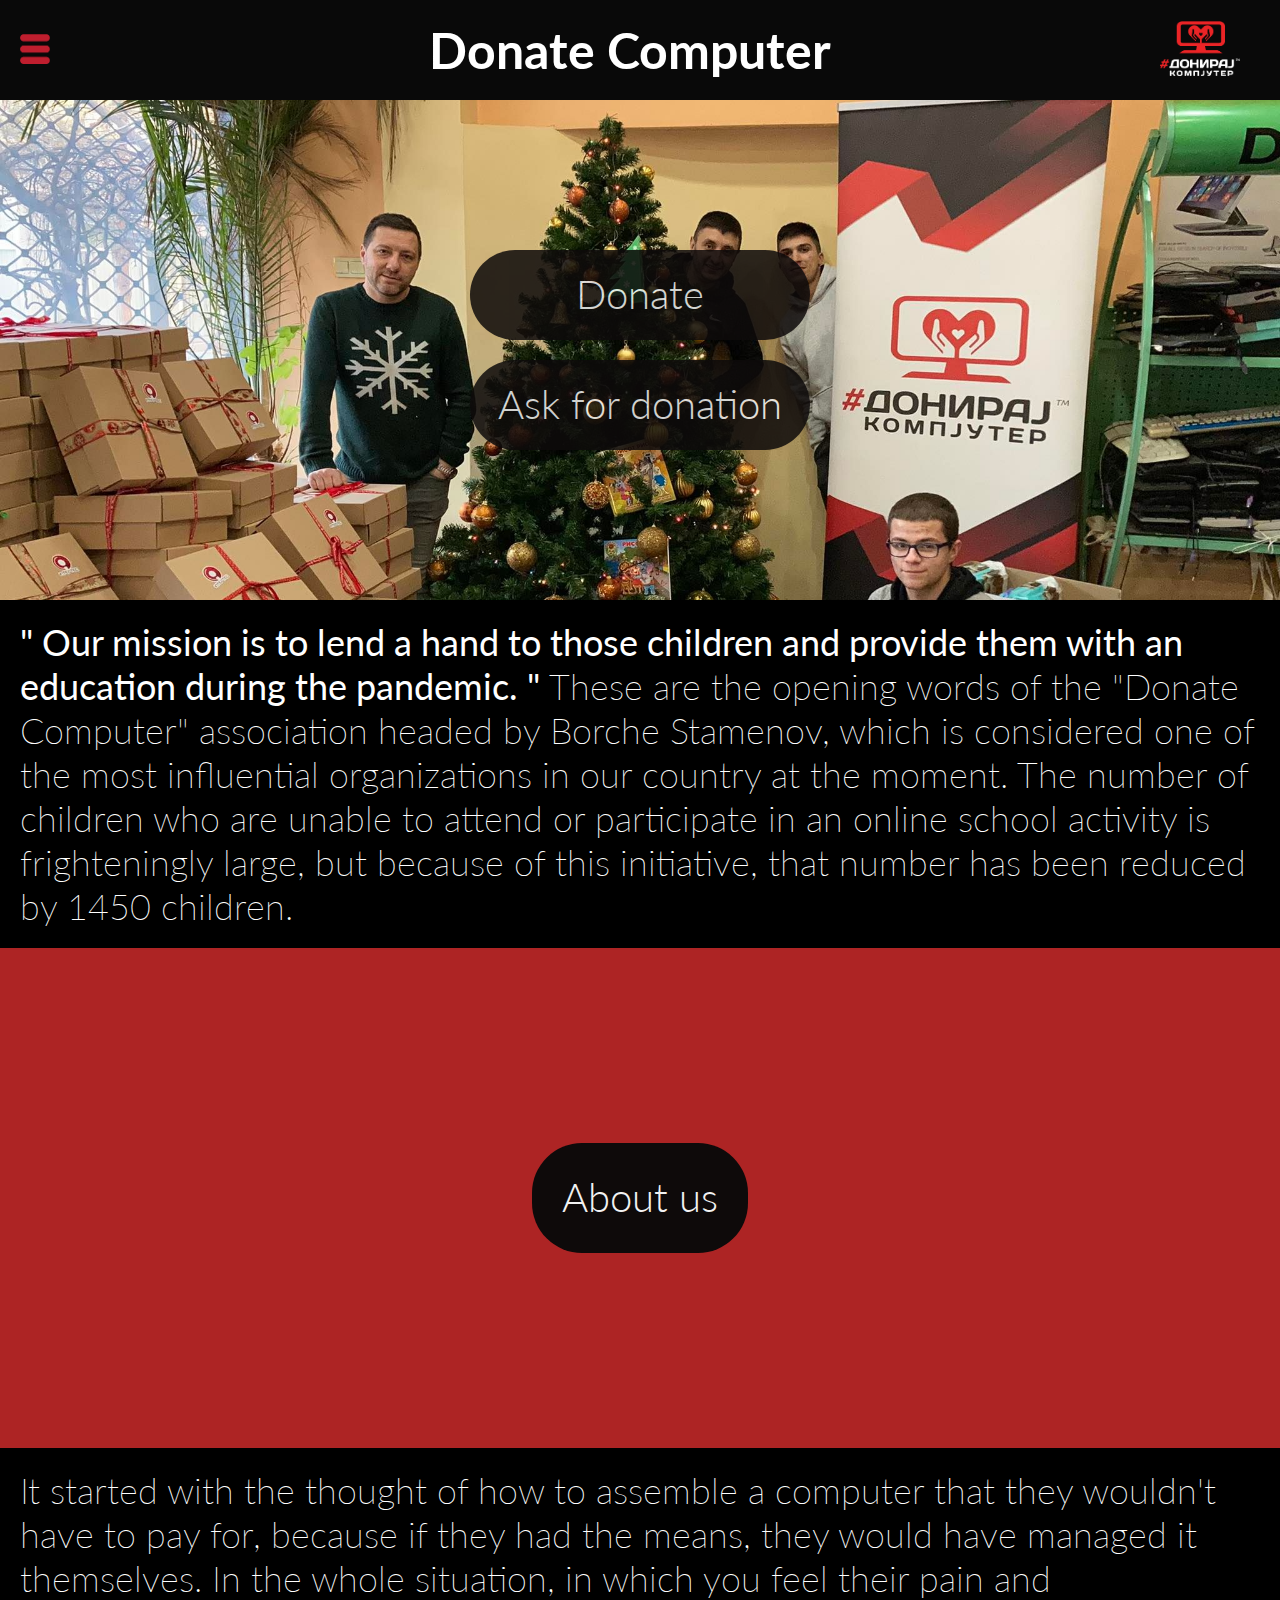
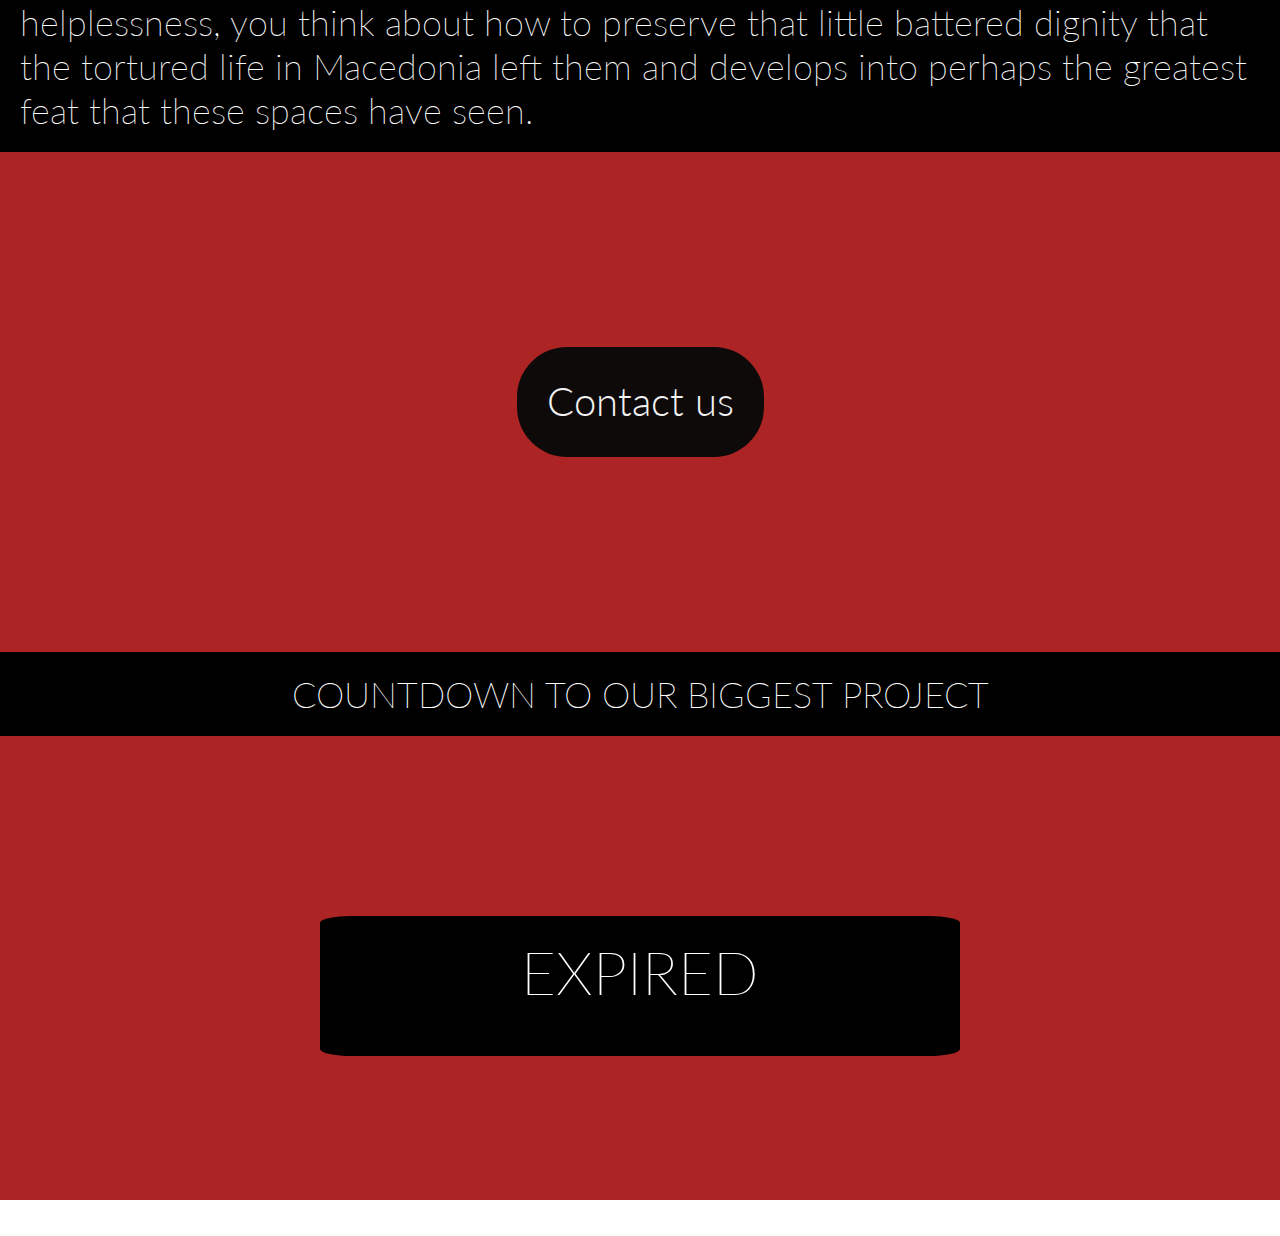
<file: index.html>
<!DOCTYPE html>
<html lang="en">
<head>
    <meta charset="UTF-8">
    <title>Donate Computer</title>
    <link rel="stylesheet" href="cssFiles/index.css">
    <link rel="preconnect" href="https://fonts.googleapis.com">
    <link rel="preconnect" href="https://fonts.gstatic.com" crossorigin>
    <link href="https://fonts.googleapis.com/css2?family=Lato:wght@100;300;400;700;900&family=Roboto:ital,wght@0,100;0,300;0,400;0,500;0,700;1,100&display=swap" rel="stylesheet">
    <script src="jsFiles/navBar.js"></script>
    <script src="jsFiles/projectCounter.js"></script>
    <script src="jsFiles/scrollTop.js"></script>

</head>
<body>
<header class="top">
   <div class="navBar"> 
       <div id="mySidenav" class="sidenav">
        <a href="javascript:void(0)" class="closebtn" onclick="closeNav()">&times;</a>
        <a href="index.html">Home</a>
        <a href="htmlFiles/donate.html">Donate</a>
        <a href="htmlFiles/ask.html">Ask For Donation</a>
        <a href="htmlFiles/about.html">About us</a>
        <a href="htmlFiles/contact.html">Contact us</a>
    </div>
    <span id="menu" onclick="openNav()"><img src="png_pictures/menu.png" alt="menu"></span>
   </div>
    <h1>Donate Computer</h1>
    <div class="logo"><img src="png_pictures/logo.png" alt="logo"></div>
</header>
<button onclick=topFunction(); id="myBtn" title="Go to top">Top</button>
<div class="mid">
    <div class="parallax one">
        <a href="htmlFiles/donate.html" class="donate">Donate</a>
        <a href="htmlFiles/ask.html" class="ask">Ask for donation</a>
    </div>

    <div>
        <p class="intro"><b>" Our mission is to lend a hand to those children and provide them with an education during the pandemic. "   </b>
            These are the opening words of the "Donate Computer" association headed by Borche Stamenov,
            which is considered one of the most influential organizations in our country at the moment.
            The number of children who are unable to attend or participate in an online school activity is frighteningly large,
            but because of this initiative, that number has been reduced by 1450 children.</p>
    </div>
    <div class="parallax two">
        <a href="htmlFiles/about.html" class="about">About us</a>
    </div>
    <div>
        <p class="outro">It started with the thought of how to assemble a computer that they wouldn't have to pay for, because if they had the means, they would have managed it themselves. In the whole situation, in which you feel their pain and helplessness, you think about how to preserve that little battered dignity that the tortured life in Macedonia left them and develops into perhaps the greatest feat that these spaces have seen.</p>
    </div>
    <div class="parallax three">
        <a href="htmlFiles/contact.html" class="about">Contact us</a>
    </div>
    <div id="cntdwn">
        <p>COUNTDOWN TO OUR BIGGEST PROJECT</p>
    </div>
    <div class="parallax four">
        <p id="demo"></p>
    </div>
</div>
</body>
<script>scrollTop();</script>
</html>
</file>
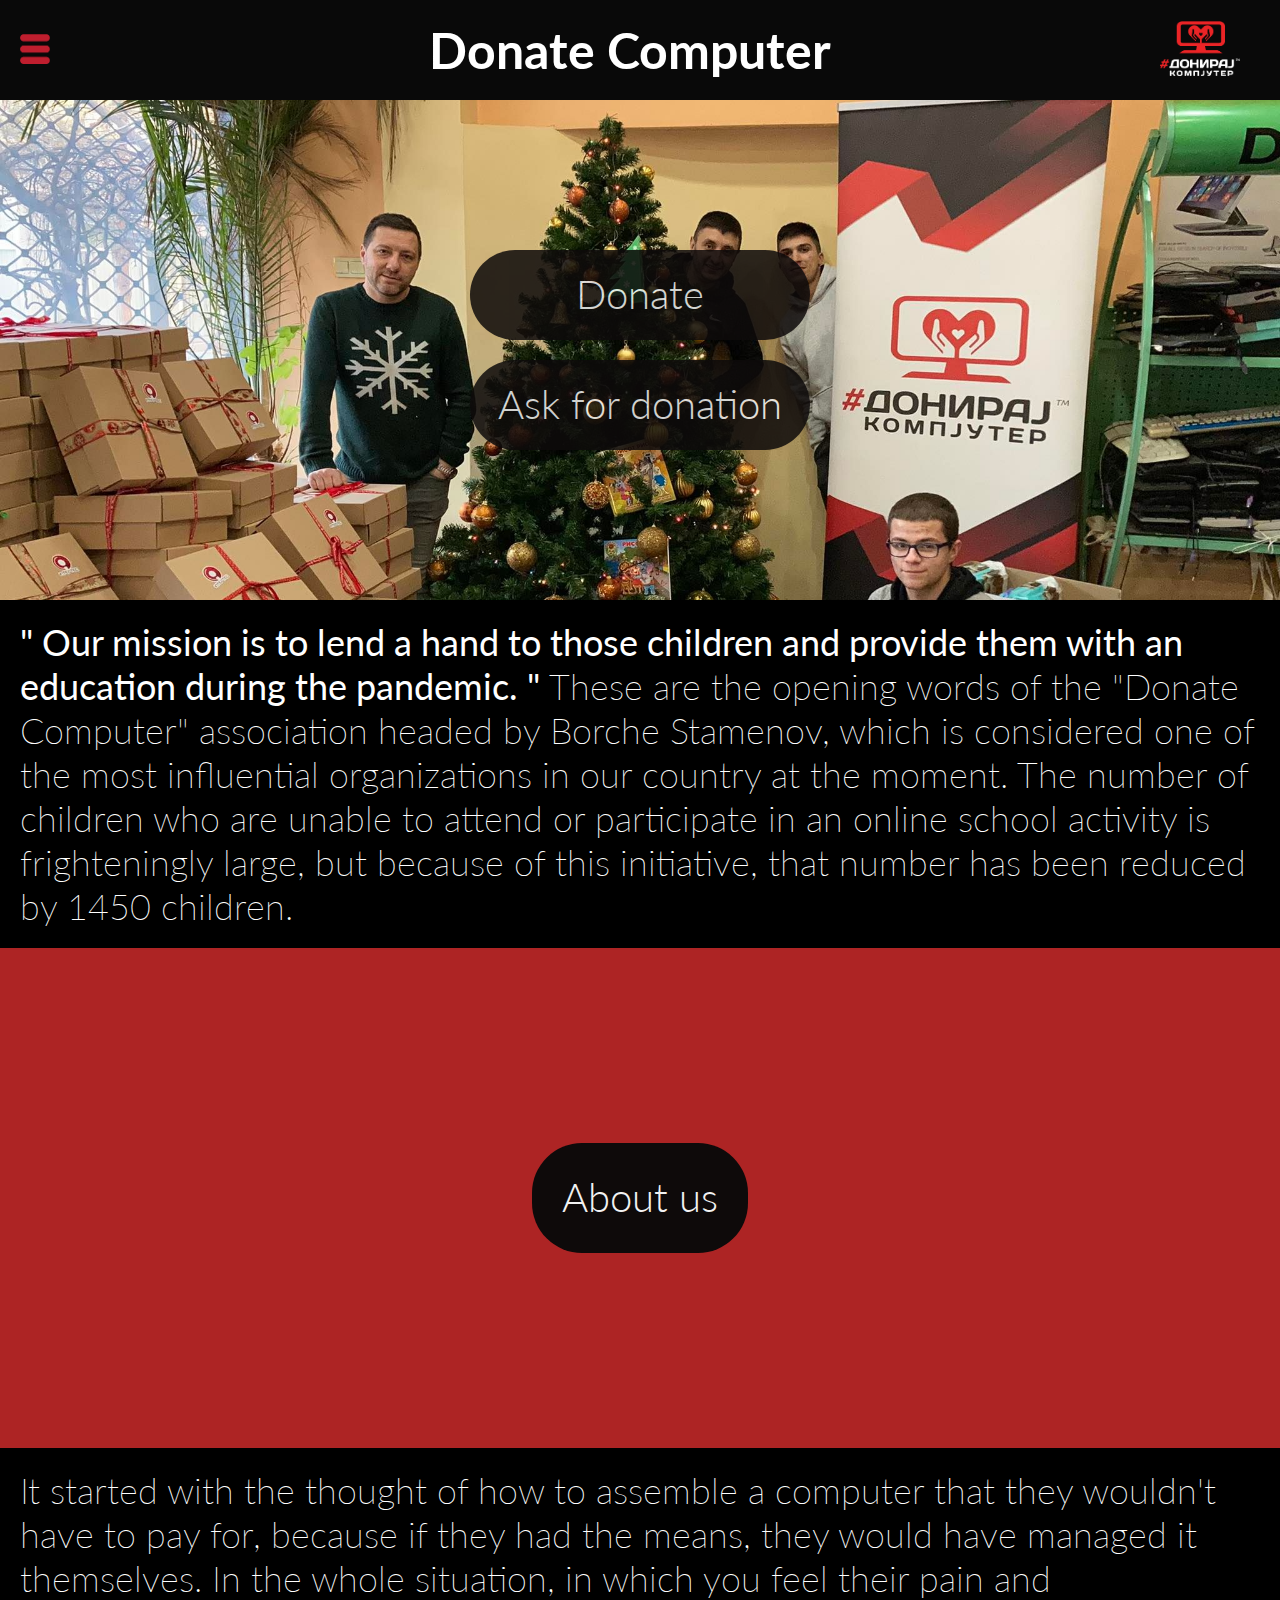
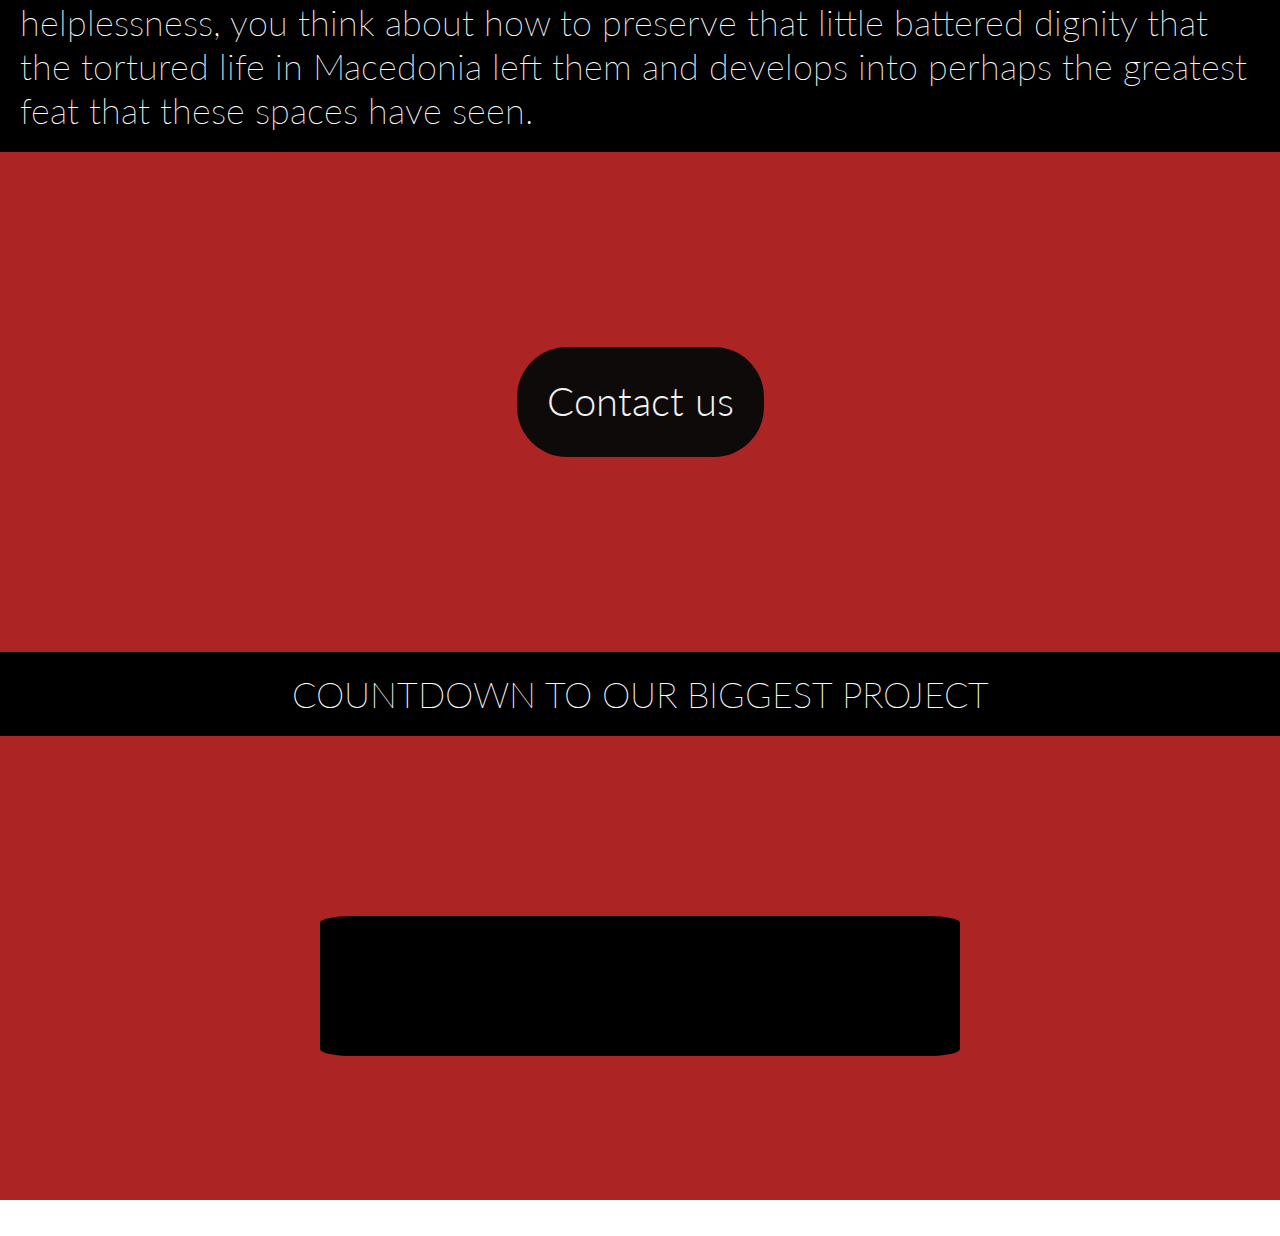
<file: DonateComputer/index.html>
<!DOCTYPE html>
<html lang="en">
<head>
    <meta charset="UTF-8">
    <title>Donate Computer</title>
    <link rel="stylesheet" href="../cssFiles/index.css">
    <link rel="preconnect" href="https://fonts.googleapis.com">
    <link rel="preconnect" href="https://fonts.gstatic.com" crossorigin>
    <link href="https://fonts.googleapis.com/css2?family=Lato:wght@100;300;400;700;900&family=Roboto:ital,wght@0,100;0,300;0,400;0,500;0,700;1,100&display=swap" rel="stylesheet">
    <script src="../jsFiles/navBar.js"></script>
    <script src="../jsFiles/projectCounter.js"></script>
    <script src="../jsFiles/scrollTop.js"></script>

</head>
<body>
<header class="top">
   <div class="navBar"> 
       <div id="mySidenav" class="sidenav">
        <a href="javascript:void(0)" class="closebtn" onclick="closeNav()">&times;</a>
        <a href="index.html">Home</a>
        <a href="donate.html">Donate</a>
        <a href="ask.html">Ask For Donation</a>
        <a href="about.html">About us</a>
        <a href="contact.html">Contact us</a>
    </div>
    <span id="menu" onclick="openNav()"><img src="../png_pictures/menu.png" alt="menu"></span>
   </div>
    <h1>Donate Computer</h1>
    <div class="logo"><img src="../png_pictures/logo.png" alt="logo"></div>
</header>
<button onclick=topFunction(); id="myBtn" title="Go to top">Top</button>
<div class="mid">
    <div class="parallax one">
        <a href="donate.html" class="donate">Donate</a>
        <a href="ask.html" class="ask">Ask for donation</a>
    </div>

    <div>
        <p class="intro"><b>" Our mission is to lend a hand to those children and provide them with an education during the pandemic. "   </b>
            These are the opening words of the "Donate Computer" association headed by Borche Stamenov,
            which is considered one of the most influential organizations in our country at the moment.
            The number of children who are unable to attend or participate in an online school activity is frighteningly large,
            but because of this initiative, that number has been reduced by 1450 children.</p>
    </div>
    <div class="parallax two">
        <a href="about.html" class="about">About us</a>
    </div>
    <div>
        <p class="outro">It started with the thought of how to assemble a computer that they wouldn't have to pay for, because if they had the means, they would have managed it themselves. In the whole situation, in which you feel their pain and helplessness, you think about how to preserve that little battered dignity that the tortured life in Macedonia left them and develops into perhaps the greatest feat that these spaces have seen.</p>
    </div>
    <div class="parallax three">
        <a href="contact.html" class="about">Contact us</a>
    </div>
    <div id="cntdwn">
        <p>COUNTDOWN TO OUR BIGGEST PROJECT</p>
    </div>
    <div class="parallax four">
        <p id="demo"></p>
    </div>
</div>
</body>
<script>scrollTop();</script>
</html>
</file>
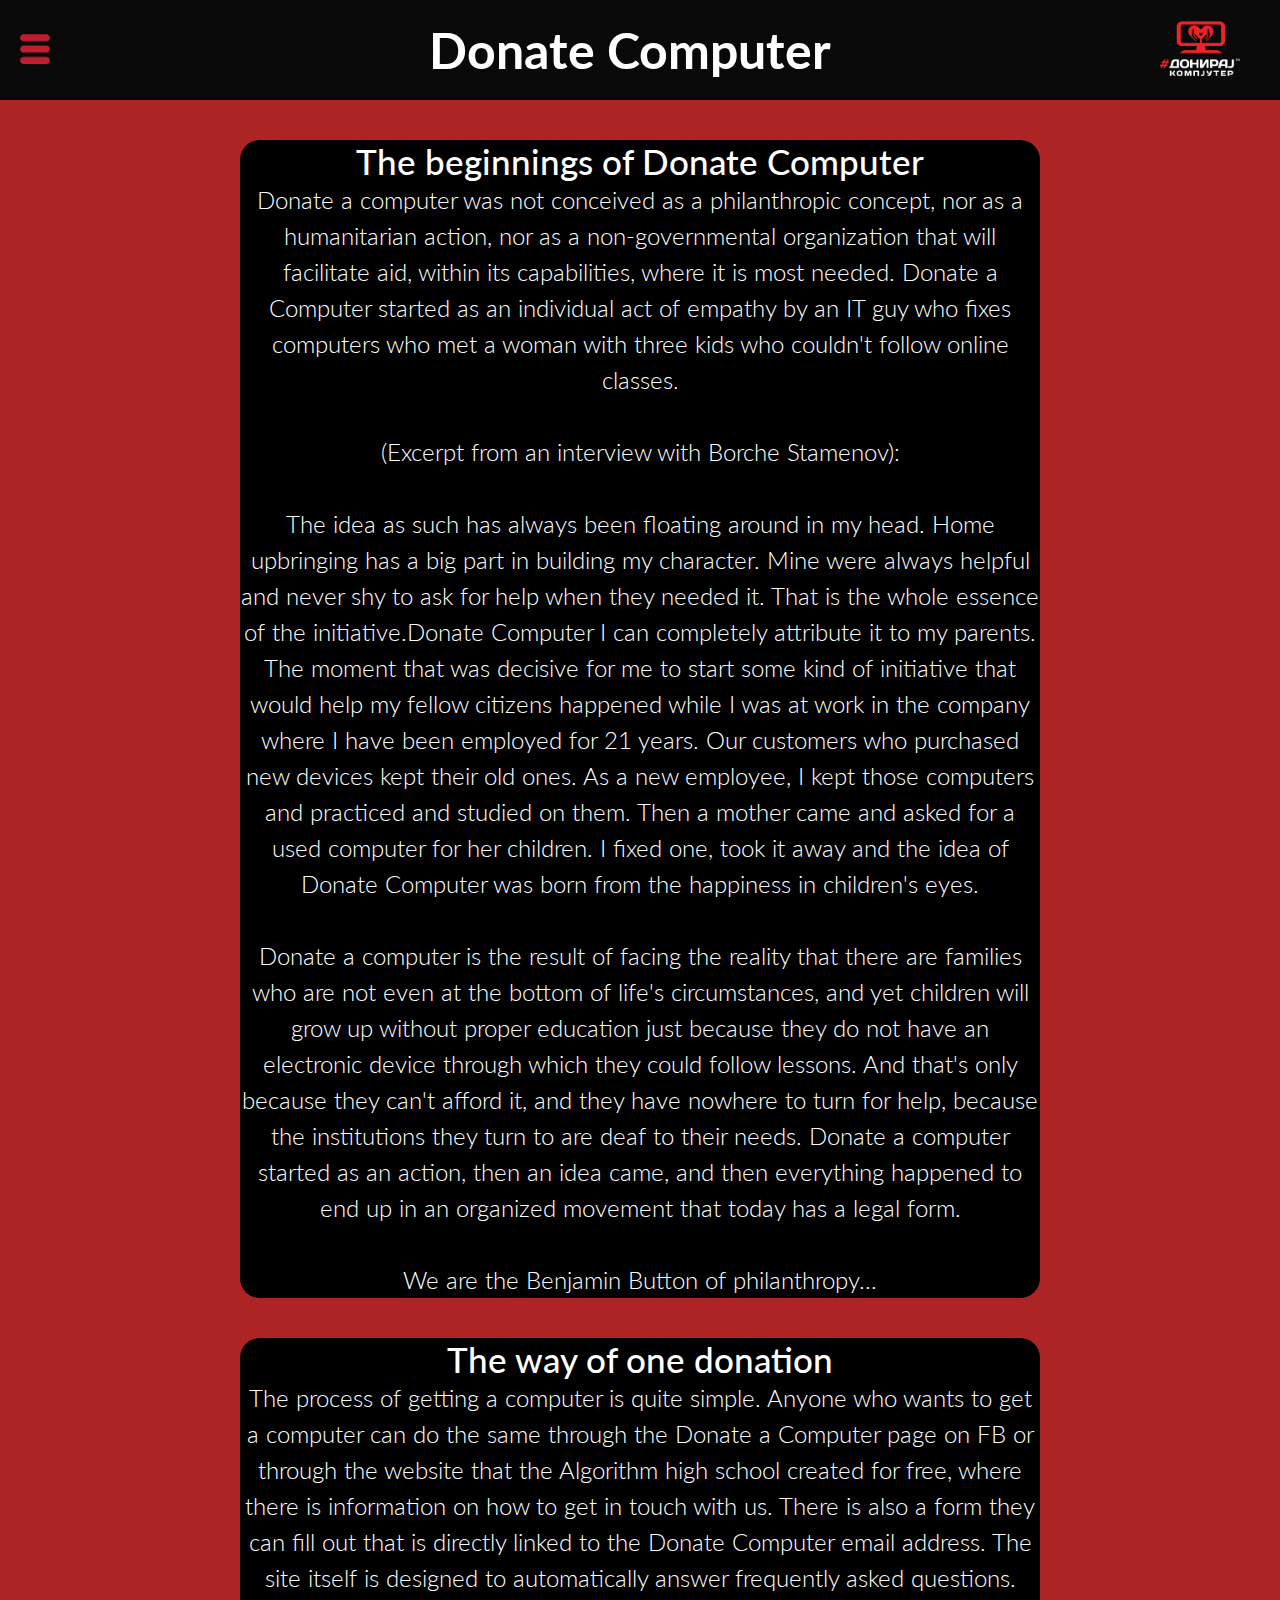
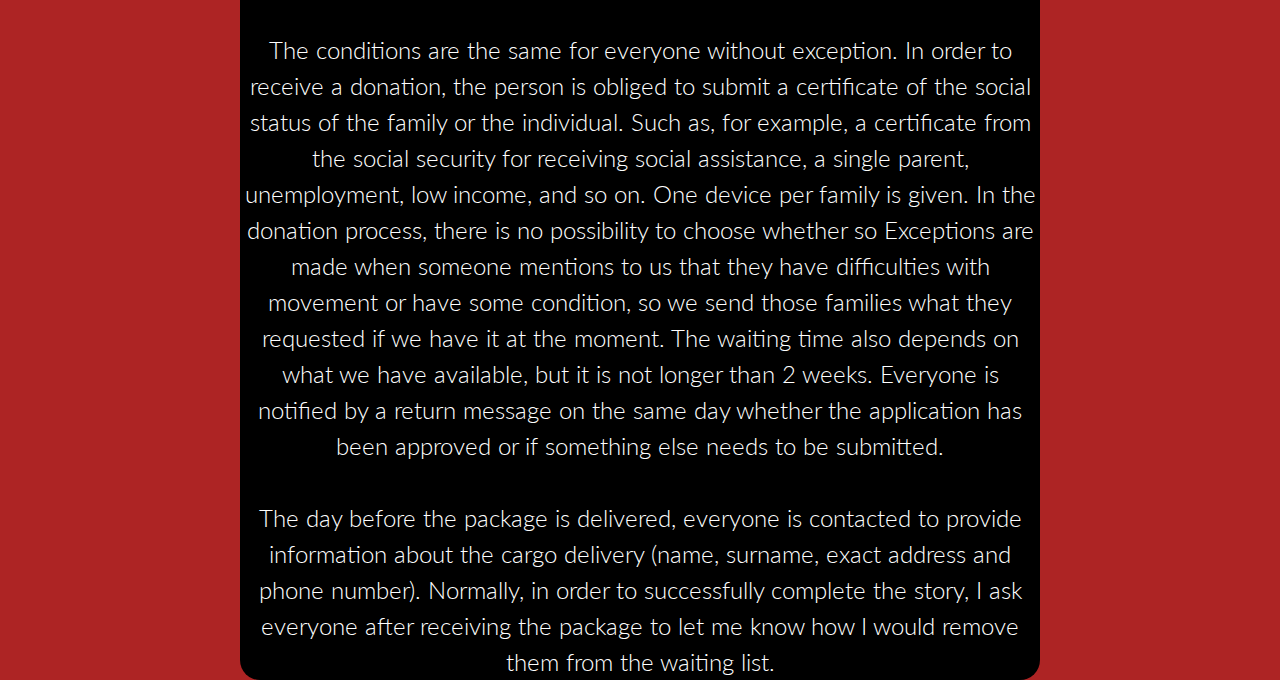
<file: htmlFiles/about.html>
<!DOCTYPE html>
<html lang="en">
<head>
    <meta charset="UTF-8">
    <title>Donate Computer</title>
    <link rel="preconnect" href="https://fonts.googleapis.com">
    <link rel="preconnect" href="https://fonts.gstatic.com" crossorigin>
    <link href="https://fonts.googleapis.com/css2?family=Lato:wght@100;300;400;700;900&family=Roboto:ital,wght@0,100;0,300;0,400;0,500;0,700;1,100&display=swap" rel="stylesheet">
    <script src="../jsFiles/navBar.js"></script>
    <link rel="stylesheet" href="../cssFiles/about.css">
    <script src="../jsFiles/scrollTop.js"></script>
</head>
<body>
<header class="top">
    <div class="navBar">
        <div id="mySidenav" class="sidenav">
            <a href="javascript:void(0)" class="closebtn" onclick="closeNav()">&times;</a>
            <a href="../index.html">Home</a>
            <a href="donate.html">Donate</a>
            <a href="ask.html">Ask For Donation</a>
            <a href="about.html">About us</a>
            <a href="contact.html">Contact us</a>
        </div>

        <span id="menu" onclick="openNav()"><img src="../png_pictures/menu.png" alt="menu"></span>
    </div>
    <h1>Donate Computer</h1>
    <div class="logo"><img src="../png_pictures/logo.png" alt="logo"></div>
</header>
<button onclick=topFunction(); id="myBtn" title="Go to top">Top</button>
<div class="txt">
<div class="beginning">
    <h2>The beginnings of Donate Computer</h2>
    <p>
        Donate a computer was not conceived as a philanthropic concept, nor as a humanitarian action, nor as a non-governmental organization that will facilitate aid, within its capabilities, where it is most needed. Donate a Computer started as an individual act of empathy by an IT guy who fixes computers who met a woman with three kids who couldn't follow online classes.<br>
        <br>(Excerpt from an interview with Borche Stamenov): <br><br>The idea as such has always been floating around in my head. Home upbringing has a big part in building my character. Mine were always helpful and never shy to ask for help when they needed it. That is the whole essence of the initiative.Donate Computer I can completely attribute it to my parents. The moment that was decisive for me to start some kind of initiative that would help my fellow citizens happened while I was at work in the company where I have been employed for 21 years. Our customers who purchased new devices kept their old ones. As a new employee, I kept those computers and practiced and studied on them.
        Then a mother came and asked for a used computer for her children. I fixed one, took it away and the idea of Donate Computer was born from the happiness in children's eyes.<br><br>
        Donate a computer is the result of facing the reality that there are families who are not even at the bottom of life's circumstances, and yet children will grow up without proper education just because they do not have an electronic device through which they could follow lessons. And that's only because they can't afford it, and they have nowhere to turn for help, because the institutions they turn to are deaf to their needs.
        Donate a computer started as an action, then an idea came, and then everything happened to end up in an organized movement that today has a legal form.
        <br><br>We are the Benjamin Button of philanthropy...
    </p>
</div>
<div class="donation">
    <h2>The way of one donation</h2>
    <p>
        The process of getting a computer is quite simple. Anyone who wants to get a computer can do the same through the Donate a Computer page on FB or through the website that the Algorithm high school created for free, where there is information on how to get in touch with us. There is also a form they can fill out that is directly linked to the Donate Computer email address.
        The site itself is designed to automatically answer frequently asked questions.<br><br>
        The conditions are the same for everyone without exception. In order to receive a donation, the person is obliged to submit a certificate of the social status of the family or the individual. Such as, for example, a certificate from the social security for receiving social assistance, a single parent, unemployment, low income, and so on. One device per family is given. In the donation process, there is no possibility to choose whether so
        Exceptions are made when someone mentions to us that they have difficulties with movement or have some condition, so we send those families what they requested if we have it at the moment. The waiting time also depends on what we have available, but it is not longer than 2 weeks. Everyone is notified by a return message on the same day whether the application has been approved or if something else needs to be submitted.
        <br><br>The day before the package is delivered, everyone is contacted to provide information about the cargo delivery (name, surname, exact address and phone number). Normally, in order to successfully complete the story, I ask everyone after receiving the package to let me know how I would remove them from the waiting list.
    </p>
</div>
</div>
</body>
<script>scrollTop();</script>
</html>
</file>
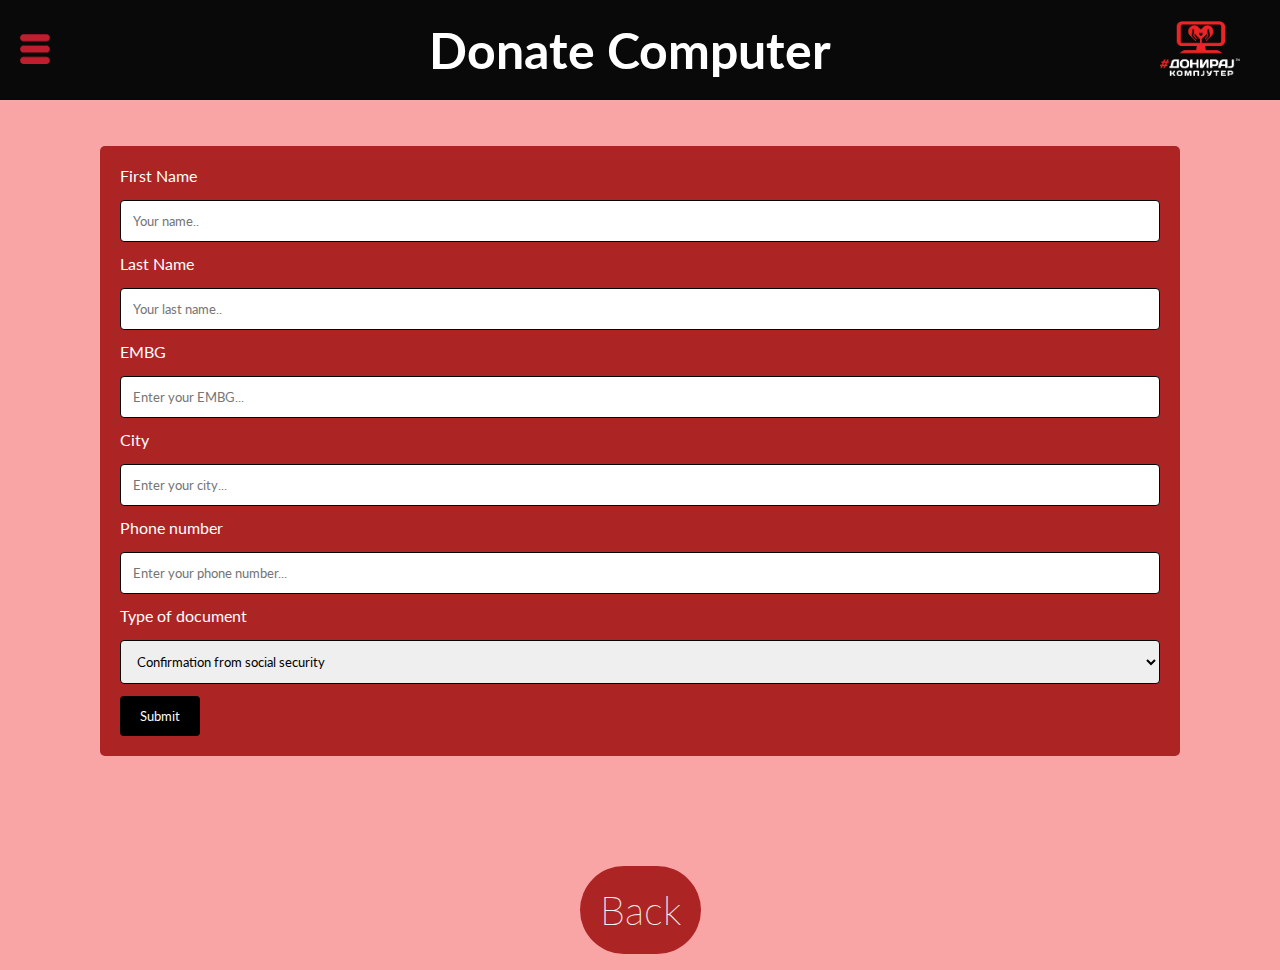
<file: htmlFiles/ask.html>
<!DOCTYPE html>
<html lang="en">
<head>
    <meta charset="UTF-8">
    <title>Donate Computer</title>
    <link rel="preconnect" href="https://fonts.googleapis.com">
    <link rel="preconnect" href="https://fonts.gstatic.com" crossorigin>
    <link href="https://fonts.googleapis.com/css2?family=Lato:wght@100;300;400;700;900&family=Roboto:ital,wght@0,100;0,300;0,400;0,500;0,700;1,100&display=swap" rel="stylesheet">
    <script src="../jsFiles/navBar.js"></script>
    <link rel="stylesheet" href="../cssFiles/ask.css">
</head>
<body>
<header class="top">
    <div class="navBar">
        <div id="mySidenav" class="sidenav">
            <a href="javascript:void(0)" class="closebtn" onclick="closeNav()">&times;</a>
            <a href="../index.html">Home</a>
            <a href="donate.html">Donate</a>
            <a href="ask.html">Ask For Donation</a>
            <a href="about.html">About us</a>
            <a href="contact.html">Contact us</a>
        </div>
        <span id="menu" onclick="openNav()"><img src="../png_pictures/menu.png" alt="menu"></span>
    </div>
    <h1>Donate Computer</h1>
    <div class="logo"><img src="../png_pictures/logo.png" alt="logo"></div>
</header>
<div class="mid">
    <div class="ask_form">
        <form action="action_page.php">

            <label for="fname">First Name</label>
            <input type="text" id="fname" name="firstname" placeholder="Your name..">

            <label for="lname">Last Name</label>
            <input type="text" id="lname" name="lastname" placeholder="Your last name..">

            <label for="embg" >EMBG</label>
            <input type="text" id="embg" name="embg" placeholder="Enter your EMBG...">

            <label for="city" >City</label>
            <input type="text" id="city" name="city" placeholder="Enter your city...">

            <label for="phone" >Phone number</label>
            <input type="text" id="phone" name="phone" placeholder="Enter your phone number...">

            <label for="doc">Type of document</label>
            <select id="doc" name="doc">
                <option value="social">Confirmation from social security</option>
                <option value="single_parent">A single parent confirmation</option>
                <option value="special_needs">Special needs confirmation</option>
            </select>
            <input type="submit" value="Submit">

        </form>
    </div>

    <div><a href="../index.html">Back</a></div>
</div>
</body>
</html>
</file>
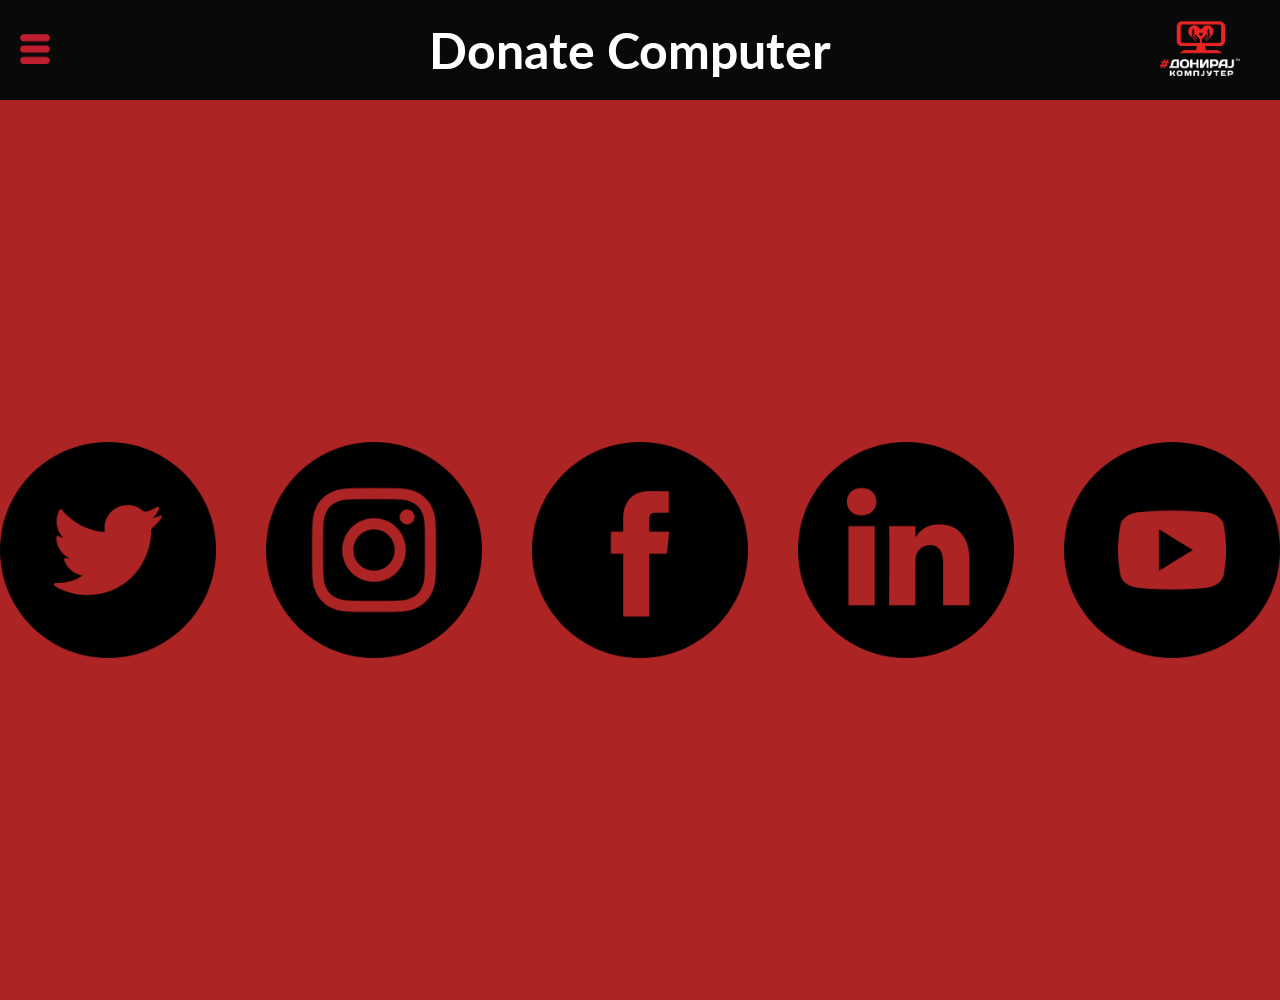
<file: htmlFiles/contact.html>
<!DOCTYPE html>
<html lang="en">
<head>
    <meta charset="UTF-8">
    <title>Donate Computer</title>
    <link rel="preconnect" href="https://fonts.googleapis.com">
    <link rel="preconnect" href="https://fonts.gstatic.com" crossorigin>
    <link href="https://fonts.googleapis.com/css2?family=Lato:wght@100;300;400;700;900&family=Roboto:ital,wght@0,100;0,300;0,400;0,500;0,700;1,100&display=swap" rel="stylesheet">
    <script src="../jsFiles/navBar.js"></script>
    <link rel="stylesheet" href="../cssFiles/contact.css">
</head>
<body>
<header class="top">
    <div class="navBar">
        <div id="mySidenav" class="sidenav">
            <a href="javascript:void(0)" class="closebtn" onclick="closeNav()">&times;</a>
            <a href="../index.html">Home</a>
            <a href="donate.html">Donate</a>
            <a href="ask.html">Ask For Donation</a>
            <a href="about.html">About us</a>
            <a href="contact.html">Contact us</a>
        </div>

        <span id="menu" onclick="openNav()"><img src="../png_pictures/menu.png" alt="menu"></span>
    </div>
    <h1>Donate Computer</h1>
    <div class="logo"><img src="../png_pictures/logo.png" alt="logo"></div>
</header>
<div class="mid">
<div class="container">
    <img src="../png_pictures/twitter.png" alt="Avatar" class="image" style="width:100%">
    <div class="middle">
        <div class="text"><a href="https://twitter.com/shlapatalo?lang=en" target="_blank">OPEN</a></div>
    </div>
</div>
<div class="container">
    <img src="../png_pictures/instagram.png" alt="Avatar" class="image" style="width:100%">
    <div class="middle">
        <div class="text"><a href="https://www.instagram.com/donirajkompjuter/" target="_blank">OPEN</a></div>
    </div>
</div>

<div class="container">
    <img src="../png_pictures/facebook.png" alt="Avatar" class="image" style="width:100%">
    <div class="middle">
        <div class="text"><a href="https://www.facebook.com/donirajkompjuter" target="_blank">OPEN</a></div>
    </div>
</div>
<div class="container">
    <img src="../png_pictures/linkedin.png" alt="Avatar" class="image" style="width:100%">
    <div class="middle">
        <div class="text"><a href="https://mk.linkedin.com/in/borce-stamenov-848178211" target="_blank">OPEN</a> </div>
    </div>
</div>
<div class="container">
    <img src="../png_pictures/youtube.png" alt="Avatar" class="image" style="width:100%">
    <div class="middle">
        <div class="text"><a href="https://www.youtube.com/channel/UCWIocqw3IHgSlZu9rhnmL7g" target="_blank">OPEN</a></div>
    </div>
</div>
</div>
</body>
</html>
</file>
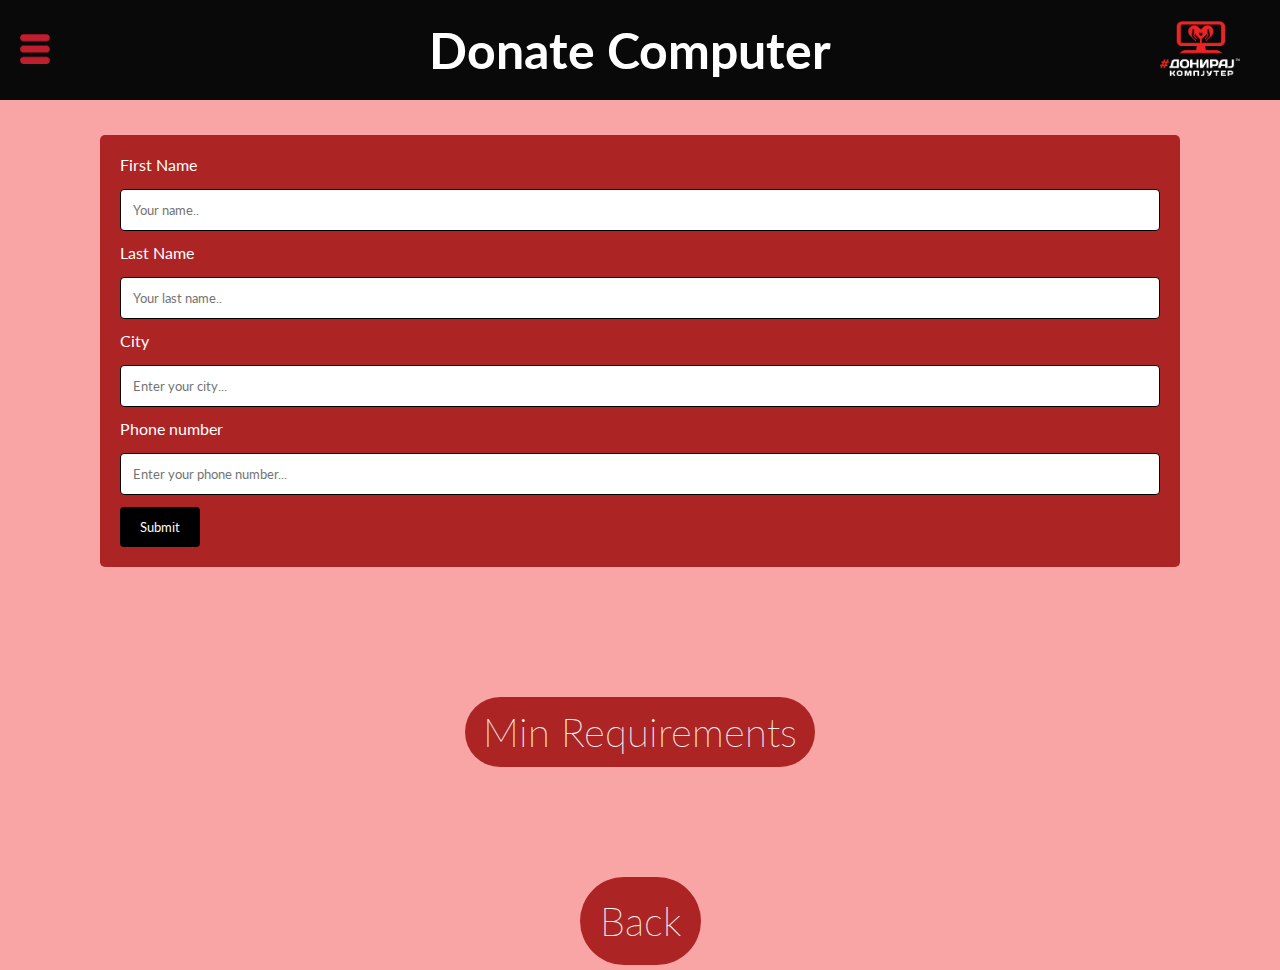
<file: htmlFiles/donate.html>
<!DOCTYPE html>
<html lang="en">
<head>
    <meta charset="UTF-8">
    <title>Donate Computer</title>
    <link rel="preconnect" href="https://fonts.googleapis.com">
    <link rel="preconnect" href="https://fonts.gstatic.com" crossorigin>
    <link href="https://fonts.googleapis.com/css2?family=Lato:wght@100;300;400;700;900&family=Roboto:ital,wght@0,100;0,300;0,400;0,500;0,700;1,100&display=swap" rel="stylesheet">
    <script src="../jsFiles/navBar.js"></script>
    <link rel="stylesheet" href="../cssFiles/donate.css">
    <script src="../jsFiles/minRequirements.js"></script>
</head>
<body>
<header class="top">
    <div class="navBar">
        <div id="mySidenav" class="sidenav">
            <a href="javascript:void(0)" class="closebtn" onclick="closeNav()">&times;</a>
            <a href="../index.html">Home</a>
            <a href="donate.html">Donate</a>
            <a href="ask.html">Ask For Donation</a>
            <a href="about.html">About us</a>
            <a href="contact.html">Contact us</a>
        </div>

        <span id="menu" onclick="openNav()"><img src="../png_pictures/menu.png" alt="menu"></span>
    </div>
    <h1>Donate Computer</h1>
    <div class="logo"><img src="../png_pictures/logo.png" alt="logo"></div>
</header>
<div class="mid">
<div class="ask_form">
    <form action="#">

        <label for="fname">First Name</label>
        <input type="text" id="fname" name="firstname" placeholder="Your name..">

        <label for="lname">Last Name</label>
        <input type="text" id="lname" name="lastname" placeholder="Your last name..">

        <label for="city" >City</label>
        <input type="text" id="city" name="city" placeholder="Enter your city...">

        <label for="phone" >Phone number</label>
        <input type="text" id="phone" name="phone" placeholder="Enter your phone number...">

        <input type="submit" value="Submit">

    </form>
</div>

    <button id="myBtn">Min Requirements</button>

    <div id="myModal" class="modal">

        <div class="modal-content">
            <span class="close">&times;</span>
            <img src="../png_pictures/minReq.jpg" alt="minReq">
        </div>

    </div>
<div><a href="../index.html">Back</a></div>
</div>
</body>
<script>
    minReq();
</script>
</html>
</file>
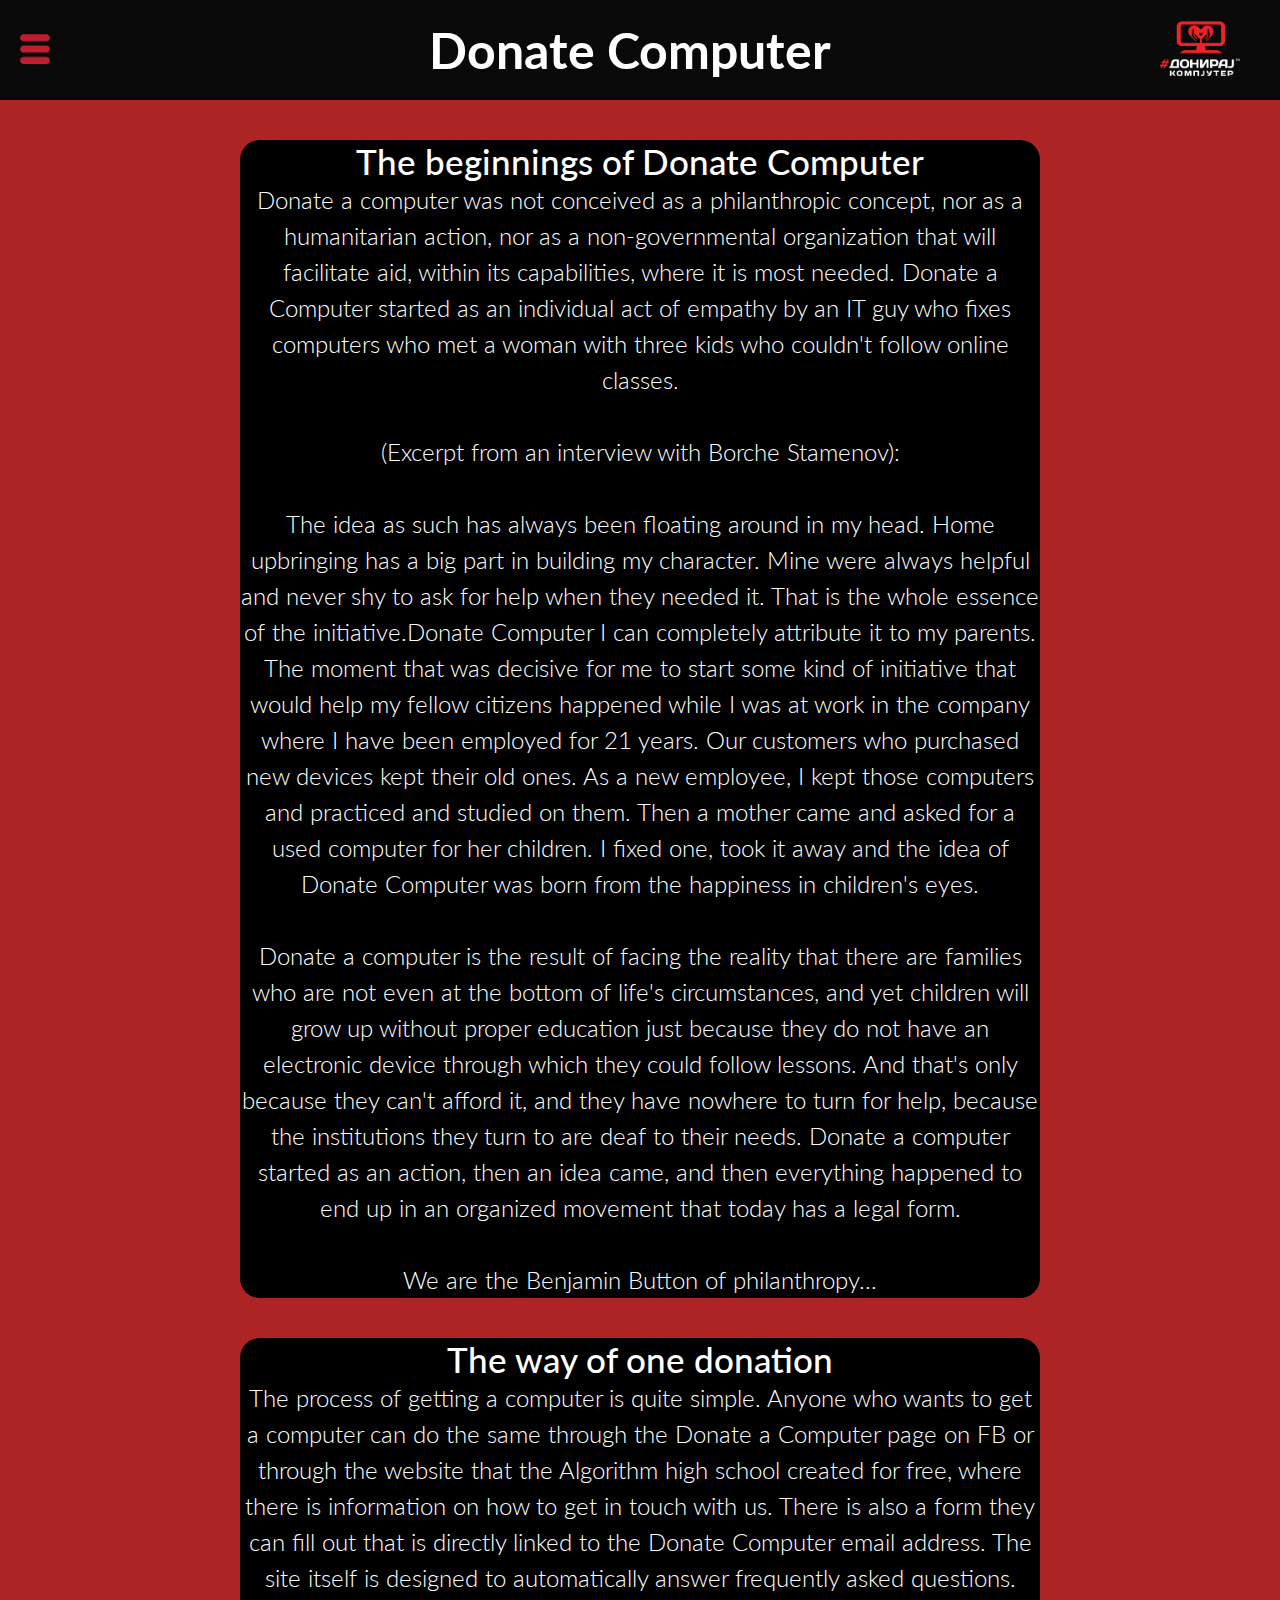
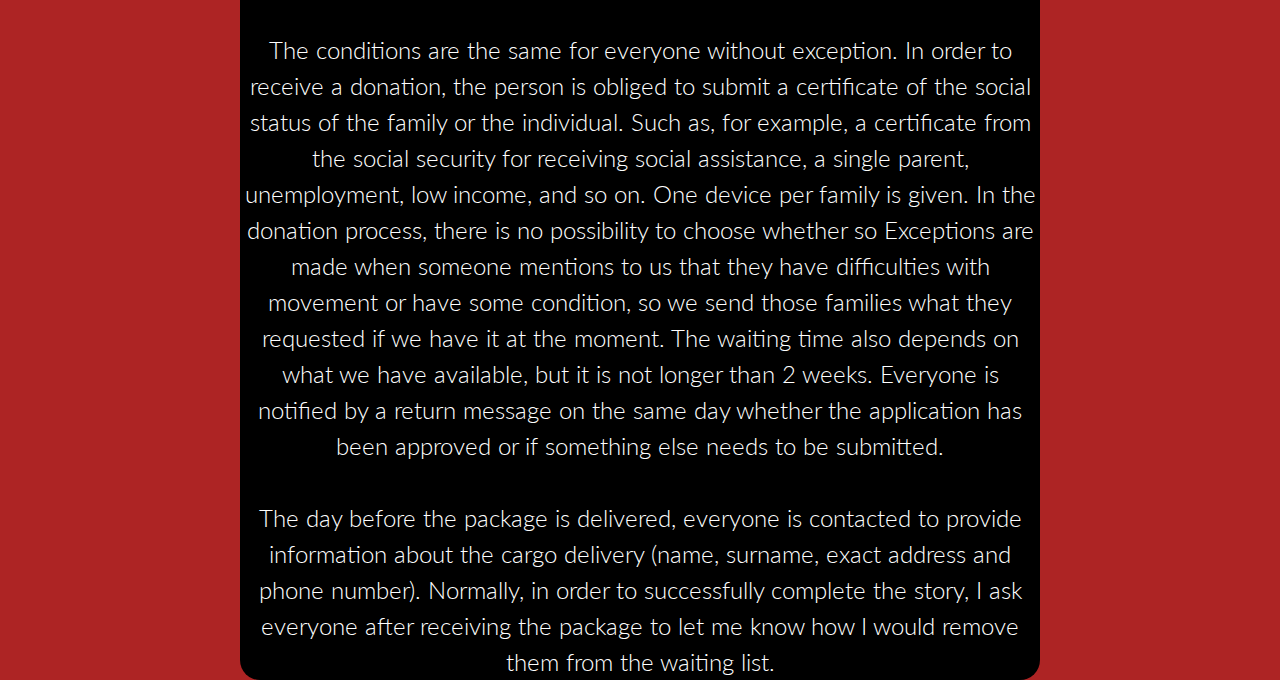
<file: DonateComputer/htmlFiles/about.html>
<!DOCTYPE html>
<html lang="en">
<head>
    <meta charset="UTF-8">
    <title>Donate Computer</title>
    <link rel="preconnect" href="https://fonts.googleapis.com">
    <link rel="preconnect" href="https://fonts.gstatic.com" crossorigin>
    <link href="https://fonts.googleapis.com/css2?family=Lato:wght@100;300;400;700;900&family=Roboto:ital,wght@0,100;0,300;0,400;0,500;0,700;1,100&display=swap" rel="stylesheet">
    <script src="../jsFiles/navBar.js"></script>
    <link rel="stylesheet" href="../cssFiles/about.css">
    <script src="../jsFiles/scrollTop.js"></script>
</head>
<body>
<header class="top">
    <div class="navBar">
        <div id="mySidenav" class="sidenav">
            <a href="javascript:void(0)" class="closebtn" onclick="closeNav()">&times;</a>
            <a href="index.html">Home</a>
            <a href="donate.html">Donate</a>
            <a href="ask.html">Ask For Donation</a>
            <a href="about.html">About us</a>
            <a href="contact.html">Contact us</a>
        </div>

        <span id="menu" onclick="openNav()"><img src="../png_pictures/menu.png" alt="menu"></span>
    </div>
    <h1>Donate Computer</h1>
    <div class="logo"><img src="../png_pictures/logo.png" alt="logo"></div>
</header>
<button onclick=topFunction(); id="myBtn" title="Go to top">Top</button>
<div class="txt">
<div class="beginning">
    <h2>The beginnings of Donate Computer</h2>
    <p>
        Donate a computer was not conceived as a philanthropic concept, nor as a humanitarian action, nor as a non-governmental organization that will facilitate aid, within its capabilities, where it is most needed. Donate a Computer started as an individual act of empathy by an IT guy who fixes computers who met a woman with three kids who couldn't follow online classes.<br>
        <br>(Excerpt from an interview with Borche Stamenov): <br><br>The idea as such has always been floating around in my head. Home upbringing has a big part in building my character. Mine were always helpful and never shy to ask for help when they needed it. That is the whole essence of the initiative.Donate Computer I can completely attribute it to my parents. The moment that was decisive for me to start some kind of initiative that would help my fellow citizens happened while I was at work in the company where I have been employed for 21 years. Our customers who purchased new devices kept their old ones. As a new employee, I kept those computers and practiced and studied on them.
        Then a mother came and asked for a used computer for her children. I fixed one, took it away and the idea of Donate Computer was born from the happiness in children's eyes.<br><br>
        Donate a computer is the result of facing the reality that there are families who are not even at the bottom of life's circumstances, and yet children will grow up without proper education just because they do not have an electronic device through which they could follow lessons. And that's only because they can't afford it, and they have nowhere to turn for help, because the institutions they turn to are deaf to their needs.
        Donate a computer started as an action, then an idea came, and then everything happened to end up in an organized movement that today has a legal form.
        <br><br>We are the Benjamin Button of philanthropy...
    </p>
</div>
<div class="donation">
    <h2>The way of one donation</h2>
    <p>
        The process of getting a computer is quite simple. Anyone who wants to get a computer can do the same through the Donate a Computer page on FB or through the website that the Algorithm high school created for free, where there is information on how to get in touch with us. There is also a form they can fill out that is directly linked to the Donate Computer email address.
        The site itself is designed to automatically answer frequently asked questions.<br><br>
        The conditions are the same for everyone without exception. In order to receive a donation, the person is obliged to submit a certificate of the social status of the family or the individual. Such as, for example, a certificate from the social security for receiving social assistance, a single parent, unemployment, low income, and so on. One device per family is given. In the donation process, there is no possibility to choose whether so
        Exceptions are made when someone mentions to us that they have difficulties with movement or have some condition, so we send those families what they requested if we have it at the moment. The waiting time also depends on what we have available, but it is not longer than 2 weeks. Everyone is notified by a return message on the same day whether the application has been approved or if something else needs to be submitted.
        <br><br>The day before the package is delivered, everyone is contacted to provide information about the cargo delivery (name, surname, exact address and phone number). Normally, in order to successfully complete the story, I ask everyone after receiving the package to let me know how I would remove them from the waiting list.
    </p>
</div>
</div>
</body>
<script>scrollTop();</script>
</html>
</file>
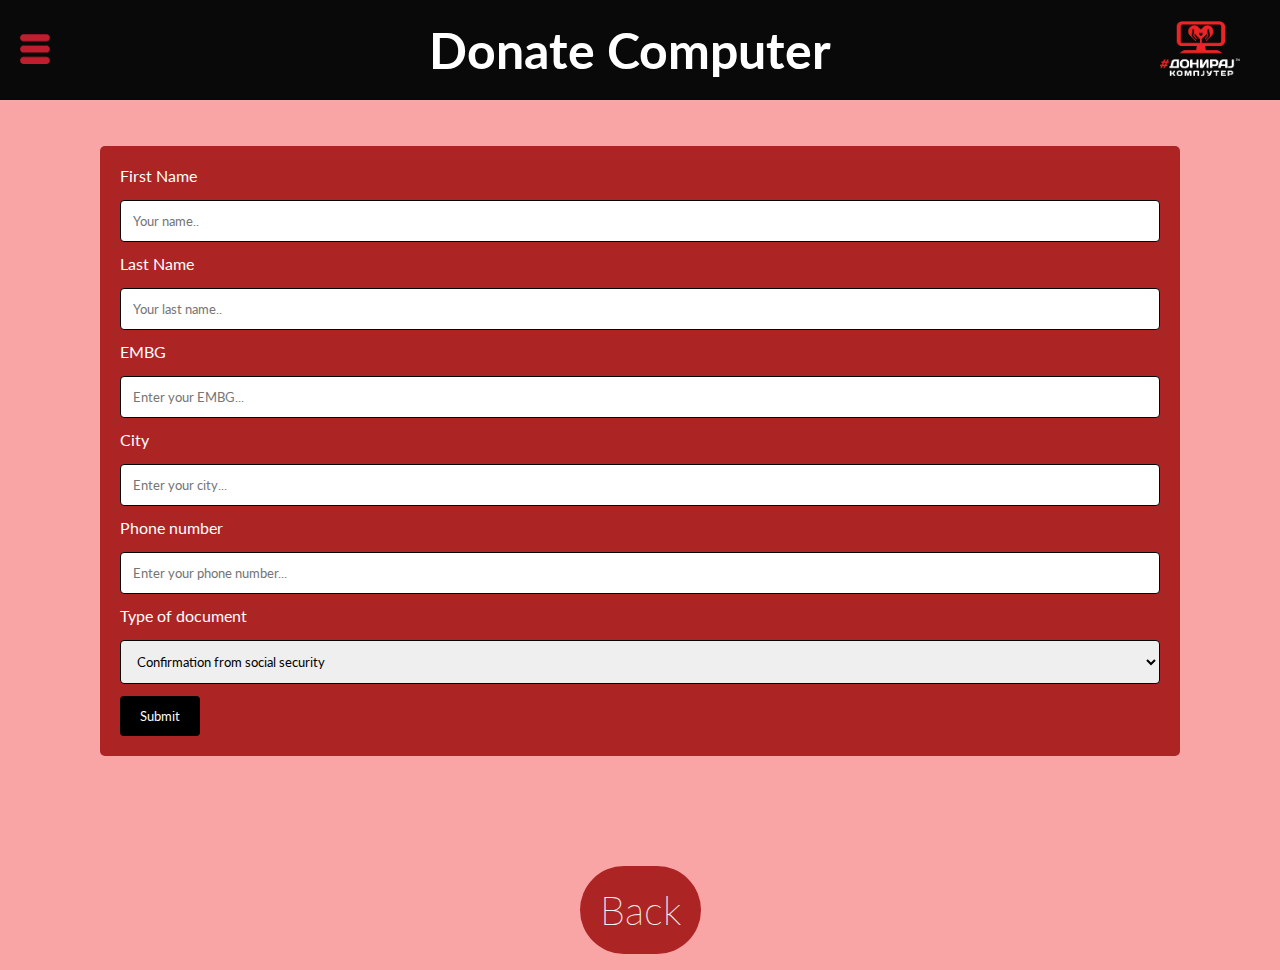
<file: DonateComputer/htmlFiles/ask.html>
<!DOCTYPE html>
<html lang="en">
<head>
    <meta charset="UTF-8">
    <title>Donate Computer</title>
    <link rel="preconnect" href="https://fonts.googleapis.com">
    <link rel="preconnect" href="https://fonts.gstatic.com" crossorigin>
    <link href="https://fonts.googleapis.com/css2?family=Lato:wght@100;300;400;700;900&family=Roboto:ital,wght@0,100;0,300;0,400;0,500;0,700;1,100&display=swap" rel="stylesheet">
    <script src="../jsFiles/navBar.js"></script>
    <link rel="stylesheet" href="../cssFiles/ask.css">
</head>
<body>
<header class="top">
    <div class="navBar">
        <div id="mySidenav" class="sidenav">
            <a href="javascript:void(0)" class="closebtn" onclick="closeNav()">&times;</a>
            <a href="index.html">Home</a>
            <a href="donate.html">Donate</a>
            <a href="ask.html">Ask For Donation</a>
            <a href="about.html">About us</a>
            <a href="contact.html">Contact us</a>
        </div>
        <span id="menu" onclick="openNav()"><img src="../png_pictures/menu.png" alt="menu"></span>
    </div>
    <h1>Donate Computer</h1>
    <div class="logo"><img src="../png_pictures/logo.png" alt="logo"></div>
</header>
<div class="mid">
    <div class="ask_form">
        <form action="action_page.php">

            <label for="fname">First Name</label>
            <input type="text" id="fname" name="firstname" placeholder="Your name..">

            <label for="lname">Last Name</label>
            <input type="text" id="lname" name="lastname" placeholder="Your last name..">

            <label for="embg" >EMBG</label>
            <input type="text" id="embg" name="embg" placeholder="Enter your EMBG...">

            <label for="city" >City</label>
            <input type="text" id="city" name="city" placeholder="Enter your city...">

            <label for="phone" >Phone number</label>
            <input type="text" id="phone" name="phone" placeholder="Enter your phone number...">

            <label for="doc">Type of document</label>
            <select id="doc" name="doc">
                <option value="social">Confirmation from social security</option>
                <option value="single_parent">A single parent confirmation</option>
                <option value="special_needs">Special needs confirmation</option>
            </select>
            <input type="submit" value="Submit">

        </form>
    </div>

    <div><a href="index.html">Back</a></div>
</div>
</body>
</html>
</file>
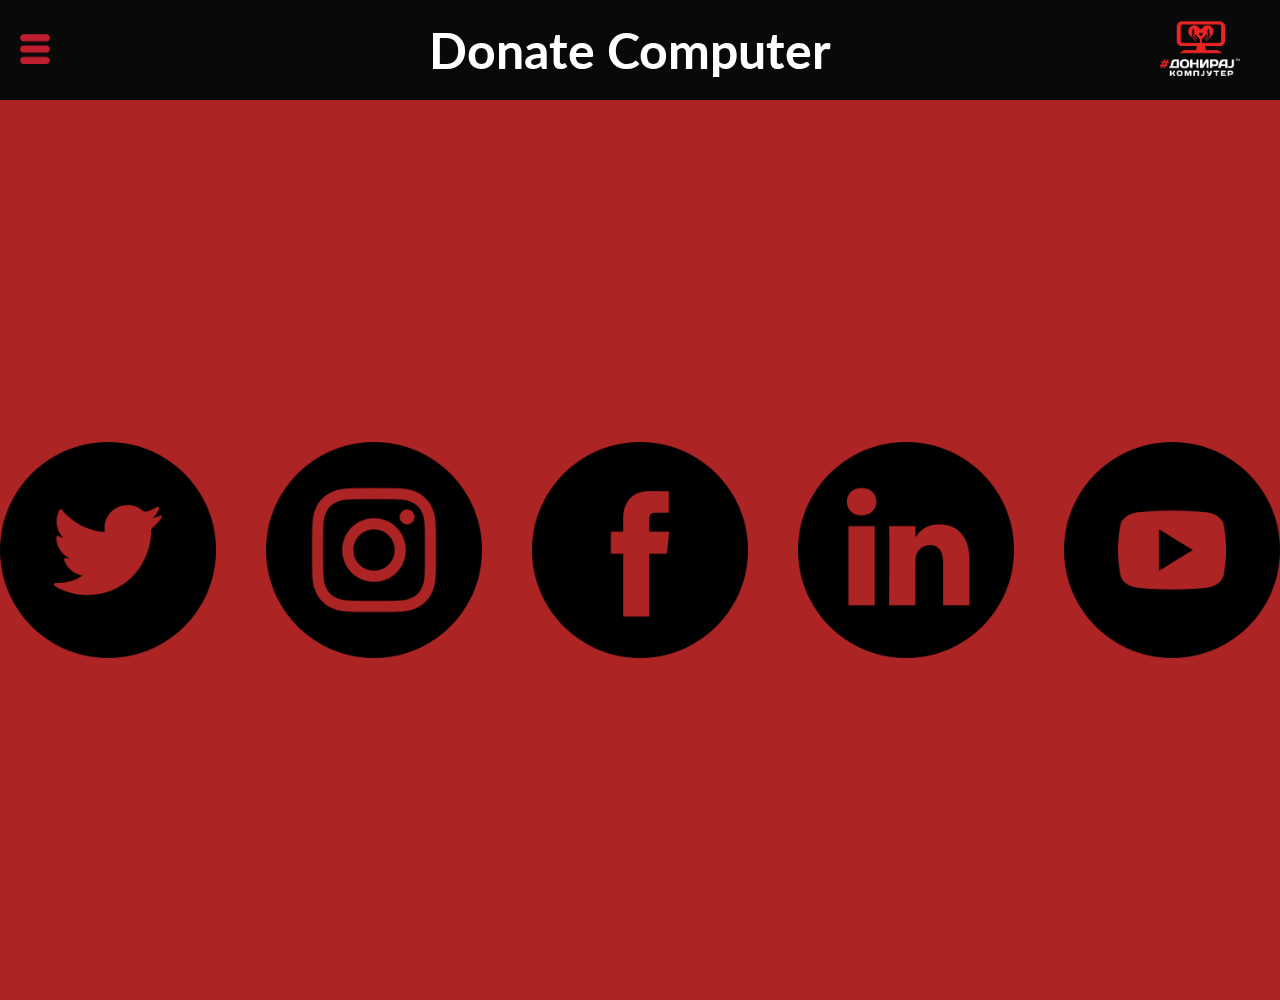
<file: DonateComputer/htmlFiles/contact.html>
<!DOCTYPE html>
<html lang="en">
<head>
    <meta charset="UTF-8">
    <title>Donate Computer</title>
    <link rel="preconnect" href="https://fonts.googleapis.com">
    <link rel="preconnect" href="https://fonts.gstatic.com" crossorigin>
    <link href="https://fonts.googleapis.com/css2?family=Lato:wght@100;300;400;700;900&family=Roboto:ital,wght@0,100;0,300;0,400;0,500;0,700;1,100&display=swap" rel="stylesheet">
    <script src="../jsFiles/navBar.js"></script>
    <link rel="stylesheet" href="../cssFiles/contact.css">
</head>
<body>
<header class="top">
    <div class="navBar">
        <div id="mySidenav" class="sidenav">
            <a href="javascript:void(0)" class="closebtn" onclick="closeNav()">&times;</a>
            <a href="index.html">Home</a>
            <a href="donate.html">Donate</a>
            <a href="ask.html">Ask For Donation</a>
            <a href="about.html">About us</a>
            <a href="contact.html">Contact us</a>
        </div>

        <span id="menu" onclick="openNav()"><img src="../png_pictures/menu.png" alt="menu"></span>
    </div>
    <h1>Donate Computer</h1>
    <div class="logo"><img src="../png_pictures/logo.png" alt="logo"></div>
</header>
<div class="mid">
<div class="container">
    <img src="../png_pictures/twitter.png" alt="Avatar" class="image" style="width:100%">
    <div class="middle">
        <div class="text"><a href="https://twitter.com/shlapatalo?lang=en" target="_blank">OPEN</a></div>
    </div>
</div>
<div class="container">
    <img src="../png_pictures/instagram.png" alt="Avatar" class="image" style="width:100%">
    <div class="middle">
        <div class="text"><a href="https://www.instagram.com/donirajkompjuter/" target="_blank">OPEN</a></div>
    </div>
</div>

<div class="container">
    <img src="../png_pictures/facebook.png" alt="Avatar" class="image" style="width:100%">
    <div class="middle">
        <div class="text"><a href="https://www.facebook.com/donirajkompjuter" target="_blank">OPEN</a></div>
    </div>
</div>
<div class="container">
    <img src="../png_pictures/linkedin.png" alt="Avatar" class="image" style="width:100%">
    <div class="middle">
        <div class="text"><a href="https://mk.linkedin.com/in/borce-stamenov-848178211" target="_blank">OPEN</a> </div>
    </div>
</div>
<div class="container">
    <img src="../png_pictures/youtube.png" alt="Avatar" class="image" style="width:100%">
    <div class="middle">
        <div class="text"><a href="https://www.youtube.com/channel/UCWIocqw3IHgSlZu9rhnmL7g" target="_blank">OPEN</a></div>
    </div>
</div>
</div>
</body>
</html>
</file>
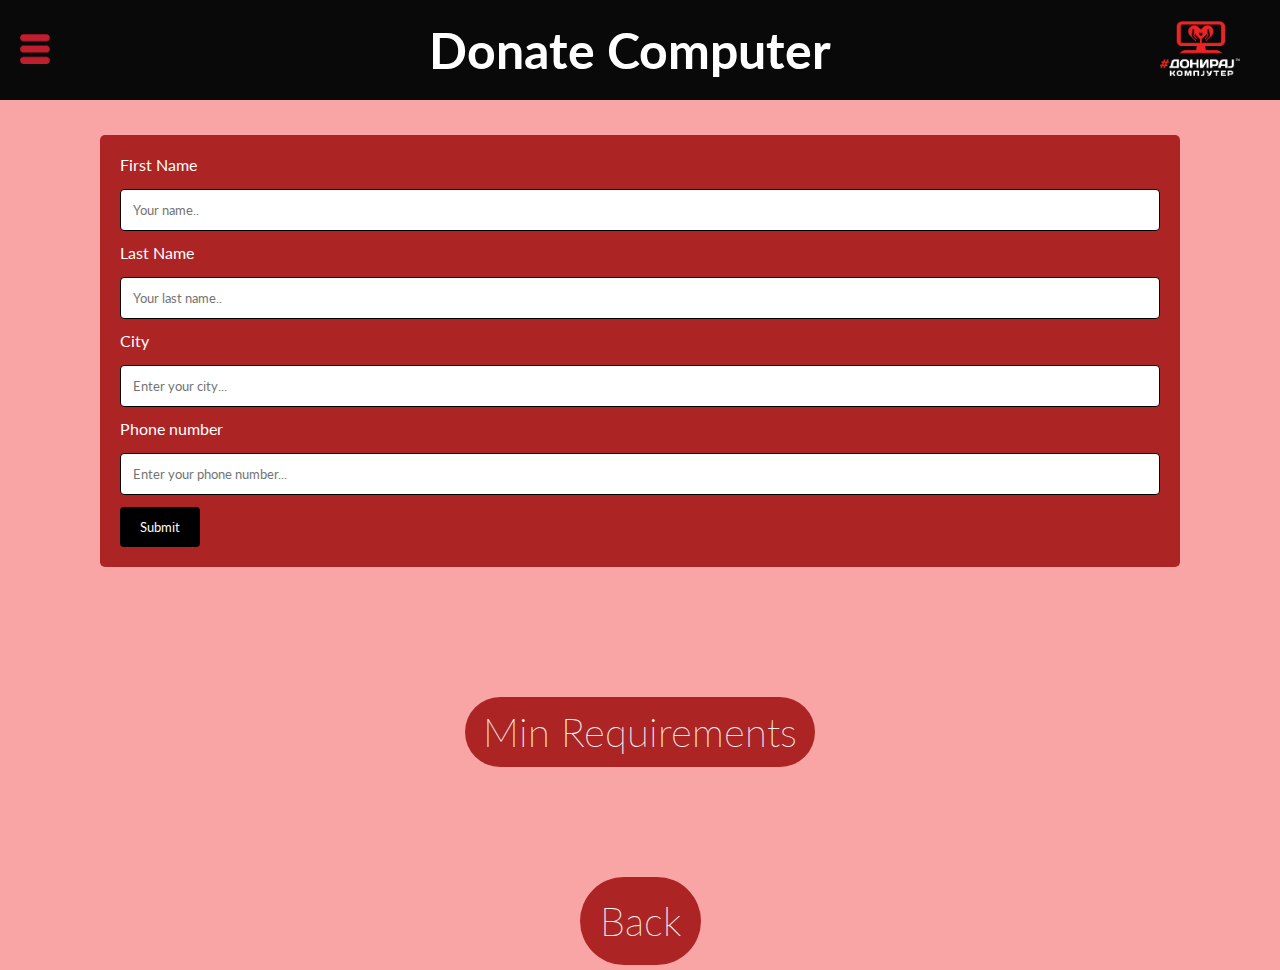
<file: DonateComputer/htmlFiles/donate.html>
<!DOCTYPE html>
<html lang="en">
<head>
    <meta charset="UTF-8">
    <title>Donate Computer</title>
    <link rel="preconnect" href="https://fonts.googleapis.com">
    <link rel="preconnect" href="https://fonts.gstatic.com" crossorigin>
    <link href="https://fonts.googleapis.com/css2?family=Lato:wght@100;300;400;700;900&family=Roboto:ital,wght@0,100;0,300;0,400;0,500;0,700;1,100&display=swap" rel="stylesheet">
    <script src="../jsFiles/navBar.js"></script>
    <link rel="stylesheet" href="../cssFiles/donate.css">
    <script src="../jsFiles/minRequirements.js"></script>
</head>
<body>
<header class="top">
    <div class="navBar">
        <div id="mySidenav" class="sidenav">
            <a href="javascript:void(0)" class="closebtn" onclick="closeNav()">&times;</a>
            <a href="index.html">Home</a>
            <a href="donate.html">Donate</a>
            <a href="ask.html">Ask For Donation</a>
            <a href="about.html">About us</a>
            <a href="contact.html">Contact us</a>
        </div>

        <span id="menu" onclick="openNav()"><img src="../png_pictures/menu.png" alt="menu"></span>
    </div>
    <h1>Donate Computer</h1>
    <div class="logo"><img src="../png_pictures/logo.png" alt="logo"></div>
</header>
<div class="mid">
<div class="ask_form">
    <form action="#">

        <label for="fname">First Name</label>
        <input type="text" id="fname" name="firstname" placeholder="Your name..">

        <label for="lname">Last Name</label>
        <input type="text" id="lname" name="lastname" placeholder="Your last name..">

        <label for="city" >City</label>
        <input type="text" id="city" name="city" placeholder="Enter your city...">

        <label for="phone" >Phone number</label>
        <input type="text" id="phone" name="phone" placeholder="Enter your phone number...">

        <input type="submit" value="Submit">

    </form>
</div>

    <button id="myBtn">Min Requirements</button>

    <div id="myModal" class="modal">

        <div class="modal-content">
            <span class="close">&times;</span>
            <img src="../png_pictures/minReq.jpg" alt="minReq">
        </div>

    </div>
<div><a href="index.html">Back</a></div>
</div>
</body>
<script>
    minReq();
</script>
</html>
</file>
<file: cssFiles/index.css>
body{
    display: flex;
    flex-direction: column;
}
*{
    margin: 0;
    font-family: 'Lato', sans-serif;
}
.top{
    background-color: #090909;
    height: 100px;
    display: flex;
    justify-content: space-between;
    align-items: center;
}
.top h1{
    font-size: 50px;
    color: white;
    margin-left: 100px;
}
.mid{
    background-color: #ad2424;
    height: 2700px;
    display: flex;
    flex-direction: column;
}
.mid p{
    color: white;
    font-family: 'Lato', sans-serif;
    font-weight: 200;
    font-size:36px;
    padding: 20px;
    background-color: #000000;
}
.bot{
    background-color: #0a0a0a;
    height: 60px;
    display: flex;
    flex-direction: row;
    justify-content: space-around;
}
.logo img{
    width: 80px;
}
.logo{
    margin-right: 40px;
    margin-left: 50px;
}
.parallax{
    min-height: 500px;
    background-attachment: fixed;
    background-position: center;
    background-repeat: no-repeat;
    background-size: cover;
}
.parallax.one{
    display: flex;
    flex-direction: column;
    background-image: url("../png_pictures/tim.jpg");
    text-align: center;
    height: 1536px;
    gap: 20px;
    align-items: center;
    justify-content: center;
}
.parallax.two{
    display: flex;
    flex-direction: column;
    background-image: url("../png_pictures/tim2.jpeg");
    text-align: center;
    height: 1536px;
    gap: 20px;
    align-items: center;
    justify-content: center;
}
.parallax.three{
    background-image: url("../png_pictures/tim3.jpg");
    display: flex;
    flex-direction: column;
    text-align: center;
    height: 1536px;
    gap: 20px;
    align-items: center;
    justify-content: center;
}
.parallax.four{
    background-image: url("../png_pictures/b1.jpeg");
    display: flex;
    flex-direction: column;
    text-align: center;
    height: 1536px;
    gap: 20px;
    align-items: center;
    justify-content: center;
}
.parallax.one a{
    background-color: #0e0b0b;
    color: #f2f2f2;
    text-align: center;
    padding: 20px;
    text-decoration: none;
    font-size: 40px;;
    border-radius: 50px;
    font-family: 'Lato', sans-serif;
    font-weight: 300;
    opacity: 85%;
    transition: background-color 1s,opacity 0.15s;
    height: 50px;
    width: 300px;
    white-space: nowrap;
    align-items: center;
}
.parallax.two a,.parallax.three a{
    background-color: #0e0a0a;
    color: #f2f2f2;
    text-align: center;
    padding: 30px;
    text-decoration: none;
    font-size: 40px;;
    border-radius: 50px;
    font-family: 'Lato', sans-serif;
    font-weight: 300;
    transition: background-color 1s,opacity 0.15s;
    height: 50px;
}
.parallax.one a:hover,.parallax.two a:hover,.parallax.three a:hover{
    background-color: #ad2424;
    opacity: 100%;
}
.sidenav {
    height: 100%;
    width: 0;
    position: fixed;
    z-index: 1;
    top: 0;
    left: 0;
    background-color: #ad2424;
    overflow-x: hidden;
    padding-top: 60px;
    transition: 0.5s;
    display: flex;
    flex-direction: column;
    gap: 100px;
}

.sidenav a {
    padding: 8px 8px 8px 32px;
    text-decoration: none;
    font-size: 25px;
    color: white;
    display: block;
    transition: 0.3s;
    white-space: nowrap;
}

.sidenav a:hover {
    color: black;
}

.sidenav .closebtn {
    position: absolute;
    top: 0;
    right: 25px;
    font-size: 36px;
    margin-left: 50px;
}
#main {
    transition: margin-left .5s;
    padding: 20px;
}

@media screen and (max-height: 450px) {
    .sidenav {padding-top: 15px;}
    .sidenav a {font-size: 18px;}
}
#menu{
    margin-left: 20px;
    cursor: pointer;
}
#menu img{
    width: 30px;
}
.parallax.four p{
    display: block;
    width: 600px;
    height: 100px;
    text-align: center;
    font-size: 60px;
    border-radius: 5%;
}
#cntdwn{
    text-align: center;
}
#myBtn {
    display: none;
    position: fixed;
    bottom: 20px;
    right: 30px;
    z-index: 99;
    border: none;
    outline: none;
    background-color: #000000;
    color: white;
    cursor: pointer;
    padding: 15px;
    border-radius: 10px;
    font-size: 18px;
}

#myBtn:hover {
    background-color: #555;
}
</file>
<file: cssFiles/about.css>
body{
    display: flex;
    flex-direction: column;
    background-color: #ad2424;
}
*{
    margin: 0;
    font-family: 'Lato', sans-serif;
}
.top{
    background-color: #090909;
    height: 100px;
    display: flex;
    justify-content: space-between;
    align-items: center;
}
.top h1{
    font-size: 50px;
    color: white;
    margin-left: 100px;
}
.logo img{
    width: 80px;
}
.logo{
    margin-right: 40px;
    margin-left: 50px;
}
.sidenav {
    height: 100%;
    width: 0;
    position: fixed;
    z-index: 1;
    top: 0;
    left: 0;
    background-color: #ad2424;
    overflow-x: hidden;
    padding-top: 60px;
    transition: 0.5s;
    display: flex;
    flex-direction: column;
    gap: 100px;
}

.sidenav a {
    padding: 8px 8px 8px 32px;
    text-decoration: none;
    font-size: 25px;
    color: white;
    display: block;
    transition: 0.3s;
    white-space: nowrap;
}

.sidenav a:hover {
    color: black;
}

.sidenav .closebtn {
    position: absolute;
    top: 0;
    right: 25px;
    font-size: 36px;
    margin-left: 50px;
}
#main {
    transition: margin-left .5s;
    padding: 20px;
}

@media screen and (max-height: 450px) {
    .sidenav {padding-top: 15px;}
    .sidenav a {font-size: 18px;}
}
#menu{
    margin-left: 20px;
    cursor: pointer;
}
#menu img{
    width: 30px;
}
.beginning{
    width: 800px;
    background-color: black;
    height:fit-content;
    border-radius: 20px;
}
h2{
    color: white;
    text-align: center;
    font-family: 'Lato', sans-serif;
    font-weight: 500;
    font-size: 35px;
}
p{
    color: white;
    text-align: center;
    font-family: 'Lato', sans-serif;
    font-weight: 300;
    font-size: 24px ;
    line-height: 1.5;
}
.donation{
    width: 800px;
    background-color: black;
    height: 1100px;
    border-radius: 20px;
    height: fit-content;
}
.txt{
    margin-top: 40px;
    gap: 40px;
    display: flex;
    flex-direction: column;
    align-items: center;
}
#myBtn {
    display: none;
    position: fixed;
    bottom: 20px;
    right: 30px;
    z-index: 99;
    border: none;
    outline: none;
    background-color: #000000;
    color: white;
    cursor: pointer;
    padding: 15px;
    border-radius: 10px;
    font-size: 18px;
}

#myBtn:hover {
    background-color: #555;
}
</file>
<file: cssFiles/ask.css>
input[type=text], select, textarea {
    width: 100%;
    padding: 12px;
    border: 1px solid #000000;
    border-radius: 4px;
    box-sizing: border-box;
    margin-top: 15px;
    margin-bottom: 12px;
    resize: vertical;
}
input[type=submit] {
    background-color: #000000;
    color: #faf9f9;
    padding: 12px 20px;
    border: none;
    border-radius: 4px;
    cursor: pointer;
}

input[type=submit]:hover {
    background-color: #8d8b8b;
    color: white;
}

.ask_form {
    border-radius: 5px;
    background-color: #ad2424;
    color: white;
    padding: 20px;
    margin-top: 10px;
    margin-left: 100px;
    margin-right: 100px;
}
body{
    display: flex;
    flex-direction: column;
}
*{
    margin: 0;
    font-family: 'Lato', sans-serif;
}
.top{
    background-color: #090909;
    height: 100px;
    display: flex;
    justify-content: space-between;
    align-items: center;
}
.top h1{
    font-size: 50px;
    color: white;
    margin-left: 100px;
}
.logo img{
    width: 80px;
}
.logo{
    margin-right: 40px;
    margin-left: 50px;
}
.sidenav {
    height: 100%;
    width: 0;
    position: fixed;
    z-index: 1;
    top: 0;
    left: 0;
    background-color: #ad2424;
    overflow-x: hidden;
    padding-top: 60px;
    transition: 0.5s;
    display: flex;
    flex-direction: column;
    gap: 100px;
}

.sidenav a {
    padding: 8px 8px 8px 32px;
    text-decoration: none;
    font-size: 25px;
    color: white;
    display: block;
    transition: 0.3s;
    white-space: nowrap;
}

.sidenav a:hover {
    color: black;
}

.sidenav .closebtn {
    position: absolute;
    top: 0;
    right: 25px;
    font-size: 36px;
    margin-left: 50px;
}
#main {
    transition: margin-left .5s;
    padding: 20px;
}

@media screen and (max-height: 450px) {
    .sidenav {padding-top: 15px;}
    .sidenav a {font-size: 18px;}
}
#menu{
    margin-left: 20px;
    cursor: pointer;
}
#menu img{
    width: 30px;
}
.mid{
    display: flex;
    flex-direction: column;
    align-items: center;
    justify-content: center;
    gap: 130px;
    background-color: #faa5a5;
    height: 870px;
}
.mid a{
    background-color: #ad2424;
    color: #f2f2f2;
    text-align: center;
    padding: 20px;
    text-decoration: none;
    font-size: 40px;;
    border-radius: 50px;
    font-family: 'Lato', sans-serif;
    font-weight: 250;
    transition: background-color 0.5s,opacity 0.15s;
    height: 50px;
    width: 300px;
    white-space: nowrap;
    align-items: center;
}
.mid a:hover{
    opacity: 85%;
    background-color: black;
}
</file>
<file: cssFiles/contact.css>
body{
    display: flex;
    flex-direction: column;
    background-color: #ad2424;
}
*{
    margin: 0;
    font-family: 'Lato', sans-serif;
}
.top{
    background-color: #090909;
    height: 100px;
    display: flex;
    justify-content: space-between;
    align-items: center;
}
.top h1{
    font-size: 50px;
    color: white;
    margin-left: 100px;
}
.logo img{
    width: 80px;
}
.logo{
    margin-right: 40px;
    margin-left: 50px;
}
.sidenav {
    height: 100%;
    width: 0;
    position: fixed;
    z-index: 1;
    top: 0;
    left: 0;
    background-color: #ad2424;
    overflow-x: hidden;
    padding-top: 60px;
    transition: 0.5s;
    display: flex;
    flex-direction: column;
    gap: 100px;
}

.sidenav a {
    padding: 8px 8px 8px 32px;
    text-decoration: none;
    font-size: 25px;
    color: white;
    display: block;
    transition: 0.3s;
    white-space: nowrap;
}

.sidenav a:hover {
    color: black;
}

.sidenav .closebtn {
    position: absolute;
    top: 0;
    right: 25px;
    font-size: 36px;
    margin-left: 50px;
}
#main {
    transition: margin-left .5s;
    padding: 20px;
}

@media screen and (max-height: 450px) {
    .sidenav {padding-top: 15px;}
    .sidenav a {font-size: 18px;}
}
#menu{
    margin-left: 20px;
    cursor: pointer;
}
#menu img{
    width: 30px;
}
.container {
    position: relative;
    width: 50%;
}

.image {
    opacity: 1;
    display: block;
    width: 100%;
    height: auto;
    transition: .5s ease;
    backface-visibility: hidden;
}

.middle {
    transition: .5s ease;
    opacity: 0;
    position: absolute;
    top: 50%;
    left: 50%;
    transform: translate(-50%, -50%);
    -ms-transform: translate(-50%, -50%);
    text-align: center;
}

.container:hover .image {
    opacity: 0.3;
}

.container:hover .middle {
    opacity: 1;
}

.text {
    background-color: #000000;
    color: white;
    font-size: 16px;
    padding: 16px 32px;
}
.text a{
    color: white;
    text-decoration: none;
}
.mid{
    display: flex;
    flex-direction: row;
    align-items: center;
    height: 900px;
    gap: 50px;
}
</file>
<file: cssFiles/donate.css>
input[type=text], select, textarea {
    width: 100%;
    padding: 12px;
    border: 1px solid #000000;
    border-radius: 4px;
    box-sizing: border-box;
    margin-top: 15px;
    margin-bottom: 12px;
    resize: vertical;
}
input[type=submit] {
    background-color: #000000;
    color: #faf9f9;
    padding: 12px 20px;
    border: none;
    border-radius: 4px;
    cursor: pointer;
}

input[type=submit]:hover {
    background-color: #8d8b8b;
    color: white;
}

.ask_form {
    border-radius: 5px;
    background-color: #ad2424;
    color: white;
    padding: 20px;
    margin-top: 10px;
    margin-left: 100px;
    margin-right: 100px;
}
body{
    display: flex;
    flex-direction: column;
}
*{
    margin: 0;
    font-family: 'Lato', sans-serif;
}
.top{
    background-color: #090909;
    height: 100px;
    display: flex;
    justify-content: space-between;
    align-items: center;
}
.top h1{
    font-size: 50px;
    color: white;
    margin-left: 100px;
}
.logo img{
    width: 80px;
}
.logo{
    margin-right: 40px;
    margin-left: 50px;
}
.sidenav {
    height: 100%;
    width: 0;
    position: fixed;
    z-index: 1;
    top: 0;
    left: 0;
    background-color: #ad2424;
    overflow-x: hidden;
    padding-top: 60px;
    transition: 0.5s;
    display: flex;
    flex-direction: column;
    gap: 100px;
}

.sidenav a {
    padding: 8px 8px 8px 32px;
    text-decoration: none;
    font-size: 25px;
    color: white;
    display: block;
    transition: 0.3s;
    white-space: nowrap;
}

.sidenav a:hover {
    color: black;
}

.sidenav .closebtn {
    position: absolute;
    top: 0;
    right: 25px;
    font-size: 36px;
    margin-left: 50px;
}
#main {
    transition: margin-left .5s;
    padding: 20px;
}

@media screen and (max-height: 450px) {
    .sidenav {padding-top: 15px;}
    .sidenav a {font-size: 18px;}
}
#menu{
    margin-left: 20px;
    cursor: pointer;
}
#menu img{
    width: 30px;
}
.mid{
    display: flex;
    flex-direction: column;
    align-items: center;
    justify-content: center;
    gap: 130px;
    background-color: #faa5a5;
    height: 870px;
}
.mid a{
    background-color: #ad2424;
    color: #f2f2f2;
    text-align: center;
    padding: 20px;
    text-decoration: none;
    font-size: 40px;;
    border-radius: 50px;
    font-family: 'Lato', sans-serif;
    font-weight: 250;
    transition: background-color 0.5s,opacity 0.15s;
    height: 50px;
    width: 300px;
    white-space: nowrap;
    align-items: center;
}
.mid a:hover{
    opacity: 85%;
    background-color: black;
}
.modal {
    display: none;
    position: fixed;
    z-index: 1;
    padding-top: 100px;
    left: 0;
    top: 0;
    width: 100%;
    height: 100%;
    overflow: auto;
    background-color: rgb(0,0,0);
    background-color: rgba(0,0,0,0.4);
}

.close {
    color: #aaaaaa;
    float: right;
    font-size: 28px;
    font-weight: bold;
    position: fixed;
    opacity: 0;
}

.close:hover,
.close:focus {
    color: #000;
    text-decoration: none;
    cursor: pointer;
}
#myBtn{
    background-color: #ad2424;
    color: #f2f2f2;
    border: none;
    text-align: center;
    font-size: 40px;;
    border-radius: 50px;
    font-family: 'Lato', sans-serif;
    font-weight: 250;
    transition: background-color 0.5s,opacity 0.15s;
    height: 70px;
    width: 350px;
    white-space: nowrap;
    align-items: center;
    cursor: pointer;
}
#myBtn:hover{
    background-color: black;
}
.modal-content {
    background-color: #fefefe;
    margin: 150px auto auto auto;
    padding: 20px;
    border: 1px solid #888;
    width: 30%;
    height: 30%;
    display: flex;
    flex-direction: row;
    align-items: center;
    justify-content: center;
}
</file>
<file: DonateComputer/cssFiles/about.css>
body{
    display: flex;
    flex-direction: column;
    background-color: #ad2424;
}
*{
    margin: 0;
    font-family: 'Lato', sans-serif;
}
.top{
    background-color: #090909;
    height: 100px;
    display: flex;
    justify-content: space-between;
    align-items: center;
}
.top h1{
    font-size: 50px;
    color: white;
    margin-left: 100px;
}
.logo img{
    width: 80px;
}
.logo{
    margin-right: 40px;
    margin-left: 50px;
}
.sidenav {
    height: 100%;
    width: 0;
    position: fixed;
    z-index: 1;
    top: 0;
    left: 0;
    background-color: #ad2424;
    overflow-x: hidden;
    padding-top: 60px;
    transition: 0.5s;
    display: flex;
    flex-direction: column;
    gap: 100px;
}

.sidenav a {
    padding: 8px 8px 8px 32px;
    text-decoration: none;
    font-size: 25px;
    color: white;
    display: block;
    transition: 0.3s;
    white-space: nowrap;
}

.sidenav a:hover {
    color: black;
}

.sidenav .closebtn {
    position: absolute;
    top: 0;
    right: 25px;
    font-size: 36px;
    margin-left: 50px;
}
#main {
    transition: margin-left .5s;
    padding: 20px;
}

@media screen and (max-height: 450px) {
    .sidenav {padding-top: 15px;}
    .sidenav a {font-size: 18px;}
}
#menu{
    margin-left: 20px;
    cursor: pointer;
}
#menu img{
    width: 30px;
}
.beginning{
    width: 800px;
    background-color: black;
    height:fit-content;
    border-radius: 20px;
}
h2{
    color: white;
    text-align: center;
    font-family: 'Lato', sans-serif;
    font-weight: 500;
    font-size: 35px;
}
p{
    color: white;
    text-align: center;
    font-family: 'Lato', sans-serif;
    font-weight: 300;
    font-size: 24px ;
    line-height: 1.5;
}
.donation{
    width: 800px;
    background-color: black;
    height: 1100px;
    border-radius: 20px;
    height: fit-content;
}
.txt{
    margin-top: 40px;
    gap: 40px;
    display: flex;
    flex-direction: column;
    align-items: center;
}
#myBtn {
    display: none;
    position: fixed;
    bottom: 20px;
    right: 30px;
    z-index: 99;
    border: none;
    outline: none;
    background-color: #000000;
    color: white;
    cursor: pointer;
    padding: 15px;
    border-radius: 10px;
    font-size: 18px;
}

#myBtn:hover {
    background-color: #555;
}
</file>
<file: DonateComputer/cssFiles/ask.css>
input[type=text], select, textarea {
    width: 100%;
    padding: 12px;
    border: 1px solid #000000;
    border-radius: 4px;
    box-sizing: border-box;
    margin-top: 15px;
    margin-bottom: 12px;
    resize: vertical;
}
input[type=submit] {
    background-color: #000000;
    color: #faf9f9;
    padding: 12px 20px;
    border: none;
    border-radius: 4px;
    cursor: pointer;
}

input[type=submit]:hover {
    background-color: #8d8b8b;
    color: white;
}

.ask_form {
    border-radius: 5px;
    background-color: #ad2424;
    color: white;
    padding: 20px;
    margin-top: 10px;
    margin-left: 100px;
    margin-right: 100px;
}
body{
    display: flex;
    flex-direction: column;
}
*{
    margin: 0;
    font-family: 'Lato', sans-serif;
}
.top{
    background-color: #090909;
    height: 100px;
    display: flex;
    justify-content: space-between;
    align-items: center;
}
.top h1{
    font-size: 50px;
    color: white;
    margin-left: 100px;
}
.logo img{
    width: 80px;
}
.logo{
    margin-right: 40px;
    margin-left: 50px;
}
.sidenav {
    height: 100%;
    width: 0;
    position: fixed;
    z-index: 1;
    top: 0;
    left: 0;
    background-color: #ad2424;
    overflow-x: hidden;
    padding-top: 60px;
    transition: 0.5s;
    display: flex;
    flex-direction: column;
    gap: 100px;
}

.sidenav a {
    padding: 8px 8px 8px 32px;
    text-decoration: none;
    font-size: 25px;
    color: white;
    display: block;
    transition: 0.3s;
    white-space: nowrap;
}

.sidenav a:hover {
    color: black;
}

.sidenav .closebtn {
    position: absolute;
    top: 0;
    right: 25px;
    font-size: 36px;
    margin-left: 50px;
}
#main {
    transition: margin-left .5s;
    padding: 20px;
}

@media screen and (max-height: 450px) {
    .sidenav {padding-top: 15px;}
    .sidenav a {font-size: 18px;}
}
#menu{
    margin-left: 20px;
    cursor: pointer;
}
#menu img{
    width: 30px;
}
.mid{
    display: flex;
    flex-direction: column;
    align-items: center;
    justify-content: center;
    gap: 130px;
    background-color: #faa5a5;
    height: 870px;
}
.mid a{
    background-color: #ad2424;
    color: #f2f2f2;
    text-align: center;
    padding: 20px;
    text-decoration: none;
    font-size: 40px;;
    border-radius: 50px;
    font-family: 'Lato', sans-serif;
    font-weight: 250;
    transition: background-color 0.5s,opacity 0.15s;
    height: 50px;
    width: 300px;
    white-space: nowrap;
    align-items: center;
}
.mid a:hover{
    opacity: 85%;
    background-color: black;
}
</file>
<file: DonateComputer/cssFiles/contact.css>
body{
    display: flex;
    flex-direction: column;
    background-color: #ad2424;
}
*{
    margin: 0;
    font-family: 'Lato', sans-serif;
}
.top{
    background-color: #090909;
    height: 100px;
    display: flex;
    justify-content: space-between;
    align-items: center;
}
.top h1{
    font-size: 50px;
    color: white;
    margin-left: 100px;
}
.logo img{
    width: 80px;
}
.logo{
    margin-right: 40px;
    margin-left: 50px;
}
.sidenav {
    height: 100%;
    width: 0;
    position: fixed;
    z-index: 1;
    top: 0;
    left: 0;
    background-color: #ad2424;
    overflow-x: hidden;
    padding-top: 60px;
    transition: 0.5s;
    display: flex;
    flex-direction: column;
    gap: 100px;
}

.sidenav a {
    padding: 8px 8px 8px 32px;
    text-decoration: none;
    font-size: 25px;
    color: white;
    display: block;
    transition: 0.3s;
    white-space: nowrap;
}

.sidenav a:hover {
    color: black;
}

.sidenav .closebtn {
    position: absolute;
    top: 0;
    right: 25px;
    font-size: 36px;
    margin-left: 50px;
}
#main {
    transition: margin-left .5s;
    padding: 20px;
}

@media screen and (max-height: 450px) {
    .sidenav {padding-top: 15px;}
    .sidenav a {font-size: 18px;}
}
#menu{
    margin-left: 20px;
    cursor: pointer;
}
#menu img{
    width: 30px;
}
.container {
    position: relative;
    width: 50%;
}

.image {
    opacity: 1;
    display: block;
    width: 100%;
    height: auto;
    transition: .5s ease;
    backface-visibility: hidden;
}

.middle {
    transition: .5s ease;
    opacity: 0;
    position: absolute;
    top: 50%;
    left: 50%;
    transform: translate(-50%, -50%);
    -ms-transform: translate(-50%, -50%);
    text-align: center;
}

.container:hover .image {
    opacity: 0.3;
}

.container:hover .middle {
    opacity: 1;
}

.text {
    background-color: #000000;
    color: white;
    font-size: 16px;
    padding: 16px 32px;
}
.text a{
    color: white;
    text-decoration: none;
}
.mid{
    display: flex;
    flex-direction: row;
    align-items: center;
    height: 900px;
    gap: 50px;
}
</file>
<file: DonateComputer/cssFiles/donate.css>
input[type=text], select, textarea {
    width: 100%;
    padding: 12px;
    border: 1px solid #000000;
    border-radius: 4px;
    box-sizing: border-box;
    margin-top: 15px;
    margin-bottom: 12px;
    resize: vertical;
}
input[type=submit] {
    background-color: #000000;
    color: #faf9f9;
    padding: 12px 20px;
    border: none;
    border-radius: 4px;
    cursor: pointer;
}

input[type=submit]:hover {
    background-color: #8d8b8b;
    color: white;
}

.ask_form {
    border-radius: 5px;
    background-color: #ad2424;
    color: white;
    padding: 20px;
    margin-top: 10px;
    margin-left: 100px;
    margin-right: 100px;
}
body{
    display: flex;
    flex-direction: column;
}
*{
    margin: 0;
    font-family: 'Lato', sans-serif;
}
.top{
    background-color: #090909;
    height: 100px;
    display: flex;
    justify-content: space-between;
    align-items: center;
}
.top h1{
    font-size: 50px;
    color: white;
    margin-left: 100px;
}
.logo img{
    width: 80px;
}
.logo{
    margin-right: 40px;
    margin-left: 50px;
}
.sidenav {
    height: 100%;
    width: 0;
    position: fixed;
    z-index: 1;
    top: 0;
    left: 0;
    background-color: #ad2424;
    overflow-x: hidden;
    padding-top: 60px;
    transition: 0.5s;
    display: flex;
    flex-direction: column;
    gap: 100px;
}

.sidenav a {
    padding: 8px 8px 8px 32px;
    text-decoration: none;
    font-size: 25px;
    color: white;
    display: block;
    transition: 0.3s;
    white-space: nowrap;
}

.sidenav a:hover {
    color: black;
}

.sidenav .closebtn {
    position: absolute;
    top: 0;
    right: 25px;
    font-size: 36px;
    margin-left: 50px;
}
#main {
    transition: margin-left .5s;
    padding: 20px;
}

@media screen and (max-height: 450px) {
    .sidenav {padding-top: 15px;}
    .sidenav a {font-size: 18px;}
}
#menu{
    margin-left: 20px;
    cursor: pointer;
}
#menu img{
    width: 30px;
}
.mid{
    display: flex;
    flex-direction: column;
    align-items: center;
    justify-content: center;
    gap: 130px;
    background-color: #faa5a5;
    height: 870px;
}
.mid a{
    background-color: #ad2424;
    color: #f2f2f2;
    text-align: center;
    padding: 20px;
    text-decoration: none;
    font-size: 40px;;
    border-radius: 50px;
    font-family: 'Lato', sans-serif;
    font-weight: 250;
    transition: background-color 0.5s,opacity 0.15s;
    height: 50px;
    width: 300px;
    white-space: nowrap;
    align-items: center;
}
.mid a:hover{
    opacity: 85%;
    background-color: black;
}
.modal {
    display: none;
    position: fixed;
    z-index: 1;
    padding-top: 100px;
    left: 0;
    top: 0;
    width: 100%;
    height: 100%;
    overflow: auto;
    background-color: rgb(0,0,0);
    background-color: rgba(0,0,0,0.4);
}

.close {
    color: #aaaaaa;
    float: right;
    font-size: 28px;
    font-weight: bold;
    position: fixed;
    opacity: 0;
}

.close:hover,
.close:focus {
    color: #000;
    text-decoration: none;
    cursor: pointer;
}
#myBtn{
    background-color: #ad2424;
    color: #f2f2f2;
    border: none;
    text-align: center;
    font-size: 40px;;
    border-radius: 50px;
    font-family: 'Lato', sans-serif;
    font-weight: 250;
    transition: background-color 0.5s,opacity 0.15s;
    height: 70px;
    width: 350px;
    white-space: nowrap;
    align-items: center;
    cursor: pointer;
}
#myBtn:hover{
    background-color: black;
}
.modal-content {
    background-color: #fefefe;
    margin: 150px auto auto auto;
    padding: 20px;
    border: 1px solid #888;
    width: 30%;
    height: 30%;
    display: flex;
    flex-direction: row;
    align-items: center;
    justify-content: center;
}
</file>
